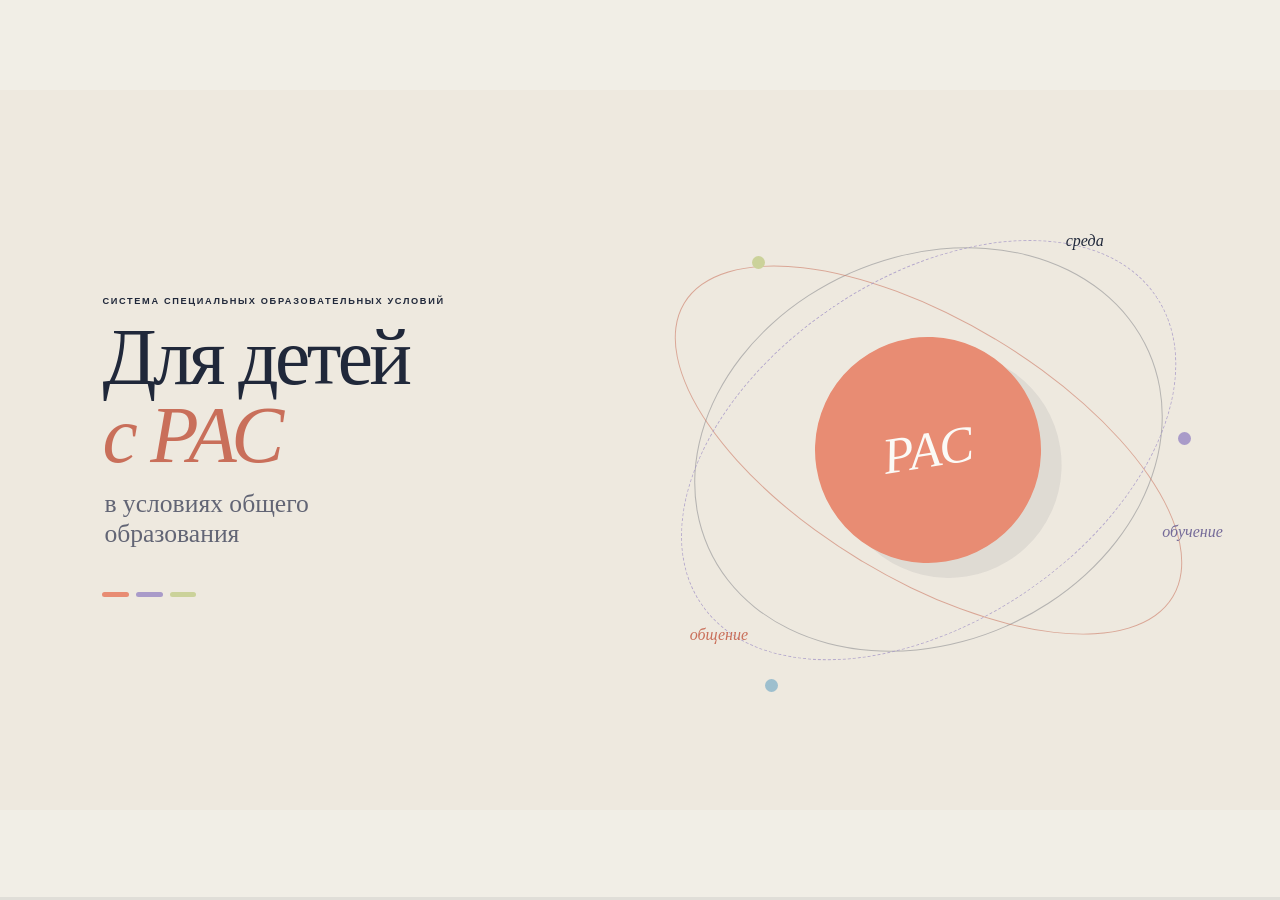
<file: index.html>
<!doctype html>
<html lang="ru">
<head>
<meta charset="utf-8"><meta name="viewport" content="width=device-width, initial-scale=1, viewport-fit=cover"><meta name="theme-color" content="#f1eee6">
<meta name="description" content="Адаптивная презентация о системе специальных образовательных условий для детей с РАС в условиях общего образования.">
<title>Система специальных образовательных условий для детей с РАС</title>
<link rel="stylesheet" href="style.css">
</head><body><main class="deck" aria-label="Презентация">
<section class="slide cover" aria-label="Система специальных образовательных условий"><div class="frame"><div class="cover-copy"><p class="eyebrow">Система специальных образовательных условий</p><h1>Для детей<br><em>с РАС</em></h1><p class="cover-subtitle">в условиях общего образования</p><div class="cover-rule"><span></span><span></span><span></span></div></div><div class="cover-art" aria-hidden="true"><div class="orbit a"></div><div class="orbit b"></div><div class="orbit c"></div><div class="core">РАС</div><span class="orbit-word w1">среда</span><span class="orbit-word w2">общение</span><span class="orbit-word w3">обучение</span><i class="dot d1"></i><i class="dot d2"></i><i class="dot d3"></i></div></div></section>
<section class="slide content spectrum-slide" aria-label="РАС — спектр состояний"><div class="frame"><header class="slide-head"><p class="eyebrow">Общая характеристика</p><h2>РАС — <em>спектр</em><br>особенностей развития</h2><p class="lead">Своеобразие может затрагивать эмоциональную, волевую и когнитивную сферы, а также поведение в целом.</p></header><div class="body-area"><div class="grid two spectrum-grid"><article class="card coral spectrum-card"><span class="range">Относительно лёгкие проявления</span><h3>Трудности коммуникации</h3><p>В докладе к относительно лёгким проявлениям отнесены синдром Аспергера и «мягкие» варианты раннего детского аутизма: трудности коммуникации, социальная наивность, сложности считывания эмоционального и социального контекста.</p></article><article class="card lilac spectrum-card"><span class="range">Более тяжёлые проявления</span><h3>Выраженная отрешённость и стереотипность</h3><p>Монотонно-однообразное поведение, большое количество стереотипий, аффективные вспышки.</p></article></div><div class="schedule-foot"><strong>При тяжёлых формах раннего детского аутизма</strong> ребёнок, как правило, не может освоить общеобразовательную программу даже при специальных условиях и обучается по программам специальных (коррекционных) образовательных учреждений VIII вида.</div></div></div></section>
<section class="slide content mind-slide" aria-label="Асинхронность психического развития"><div class="frame"><header class="slide-head"><p class="eyebrow">Особенности психического развития</p><h2>Сферы развиваются <em>неравномерно</em></h2><p class="lead">Уровень познавательной, эмоциональной и регулятивной сфер может по-разному соотноситься с возрастом и социально-психологическим нормативом.</p></header><div class="body-area"><div class="grid triad three"><article class="card blue"><div class="triad-label"><i></i><h3>Когнитивная</h3></div><p>Познавательная сфера, включая речевое развитие.</p></article><article class="card coral"><div class="triad-label"><i></i><h3>Эмоциональная</h3></div><p>Распознавание эмоционального контекста, устойчивость и уязвимость в контактах.</p></article><article class="card lilac"><div class="triad-label"><i></i><h3>Волевая</h3></div><p>Регуляция поведения и трудности перестройки привычного порядка действий.</p></article></div><div class="feature-strip"><span><strong>Потребность в общении не снижена</strong> — она специфична: может быть трудно начать и поддержать взаимодействие.</span><span><strong>Отдельные способности</strong> иногда развиваются быстрее физической и социально-эмоциональной сфер.</span></div></div></div></section>
<section class="slide content" aria-label="Что важно учитывать в повседневном поведении"><div class="frame"><header class="slide-head"><p class="eyebrow">Социально-эмоциональные особенности</p><h2>Взаимодействие требует <em>понимания контекста</em></h2></header><div class="body-area"><div class="grid behavior-grid two"><article class="card coral"><h3>Социальные ситуации</h3><p>Трудно улавливать подтекст и юмор, понимать эмоциональный контекст, инициировать и поддерживать контакт. Контакт может быстро утомлять.</p></article><article class="card lilac"><h3>Изменения и привычки</h3><p>Характерны негибкость поведения, повторяющиеся стереотипы, страхи, избирательность в общении и еде, тяжёлое переживание изменений.</p></article><article class="card blue"><h3>Эмоциональная сфера и речь</h3><p>Возможны ранимость, эмоциональная и волевая незрелость; специфическая модуляция речи, эхолалии и трудности диалога.</p></article><article class="card green"><h3>Педагогическая поддержка</h3><p>Обычные приёмы, особенно запретительные меры, могут быть неэффективны. Нужна длительная организующая помощь взрослого.</p></article></div></div></div></section>
<section class="slide content study-behavior" aria-label="Особенности учебного поведения"><div class="frame"><header class="slide-head"><p class="eyebrow">Учебная деятельность</p><h2>Предсказуемость помогает <em>включиться в урок</em></h2><p class="lead">В привычной, структурированной обстановке ребёнку часто легче, чем в новой ситуации или на перемене.</p></header><div class="body-area"><div class="grid four"><article class="card coral"><span class="tag">Адаптация</span><h3>Новая ситуация</h3><p>Перемены и переходы даются трудно. Важны чёткие алгоритмы действий — в том числе для организации личных вещей.</p></article><article class="card lilac"><span class="tag">Инструкции</span><h3>Фронтальная работа</h3><p>Могут возникать трудности восприятия общих инструкций и самостоятельного выполнения задания.</p></article><article class="card blue"><span class="tag">Темп и ответ</span><h3>Неравномерность</h3><p>Внимание бывает внешне «невидимым»; ответ может быть замедленным или мгновенным, темп и продуктивность — неравномерными.</p></article><article class="card yellow"><span class="tag">Поддержка</span><h3>Прямое одобрение</h3><p>Нужно частое позитивное подкрепление без метафор. Ответ у доски или письменный ответ могут вызывать трудности; неудачи — резкую реакцию или отказ от деятельности. Замена привычного взрослого может переживаться тяжело.</p></article></div><div class="ribbon study-note">Письменная речь нередко воспринимается легче устной, а <em>изображение помогает понять материал</em>.</div></div></div></section>
<section class="slide content" aria-label="Нормативная основа специальных условий"><div class="frame"><header class="slide-head"><p class="eyebrow">Нормативно-правовые условия</p><h2>Право на <em>специальные условия</em> закреплено нормативно</h2></header><div class="body-area"><div class="grid three law-grid"><article class="card coral law-card"><span class="law-code">273-ФЗ</span><h3>Федеральный закон «Об образовании в РФ»</h3><p>Закрепляет право обучающихся с ОВЗ на специальные условия: программы, методы обучения и воспитания, учебники, пособия и дидактические материалы.</p></article><article class="card paper law-card"><span class="law-code">Приказ № 1598</span><h3>ФГОС НОО обучающихся с ОВЗ</h3><p>Приказ Минобрнауки России от 19.12.2014 № 1598. Устанавливает требования к специальным условиям и вариантам АООП НОО для обучающихся с РАС.</p></article><article class="card lilac law-card"><span class="law-code">Приказ № 1023</span><h3>Федеральная АООП НОО</h3><p>Приказ Минпросвещения России от 24.11.2022 № 1023. Конкретизирует содержание обучения детей с РАС по четырём вариантам адаптированной программы.</p></article></div><div class="variants"><strong>Варианты АООП НОО для обучающихся с РАС</strong><div class="variant-chips"><span>8.1</span><span>8.2</span><span>8.3</span><span>8.4</span></div></div><p class="micro">В докладе также упоминается Специальный федеральный государственный стандарт начального образования детей с РАС. Вариант 8.1 наиболее сопряжён с основной программой; 8.4 предназначен для детей с умственной отсталостью и тяжёлыми множественными нарушениями развития.</p></div></div></section>
<section class="slide content" aria-label="Постепенное включение в школьную среду"><div class="frame"><header class="slide-head"><p class="eyebrow">Организационные условия</p><h2>Включение в класс — <em>поэтапно</em></h2><p class="lead">Многим детям подходят индивидуальные формы обучения или классы малой наполняемости.</p></header><div class="body-area"><div class="numbered organize-steps"><div class="item"><small>СНАЧАЛА</small><b>Знакомство</b><span>Заранее познакомить с педагогом и классом, дать выбрать место, пройти по школе, показать туалет, столовую и другие важные помещения.</span></div><div class="item"><small>СТАРТ</small><b>1–2 урока</b><span>Начать с неполного дня и занятий, на которых ребёнок будет наиболее успешным.</span></div><div class="item"><small>АДАПТАЦИЯ</small><b>Постепенно</b><span>Постепенно увеличивать время пребывания в классе.</span></div><div class="item"><small>ПОДДЕРЖКА</small><b>Тьютор</b><span>Сопровождать как минимум в период адаптации или первые месяцы обучения.</span></div></div><div class="org-bottom"><div class="card green"><h3>Образовательная основа</h3><p>Адаптированная образовательная программа и индивидуальный учебный план.</p></div><div class="org-note">При тяжёлых формах раннего детского аутизма обучение может организовываться по программам специальных (коррекционных) образовательных учреждений VIII вида.</div></div></div></div></section>
<section class="slide content schedule-slide" aria-label="Расписание школьного дня"><div class="frame"><header class="slide-head"><p class="eyebrow">Наглядные методы</p><h2>Расписание делает время <em>предсказуемым</em></h2><p class="lead">Когда последовательность событий трудно удерживать и планировать самостоятельно, повторяемый порядок помогает чувствовать себя увереннее.</p></header><div class="body-area"><div class="grid schedule-layout"><div class="schedule-board"><div class="board-title">Последовательность дня</div><div class="schedule-step"><i>01</i><b>Урок</b><small>начало</small></div><div class="schedule-step"><i>02</i><b>Перемена</b><small>переход</small></div><div class="schedule-step"><i>03</i><b>Занятие</b><small>следующий шаг</small></div><div class="schedule-step"><i>04</i><b>Отдых</b><small>завершение</small></div></div><div><div class="schedule-points"><article class="card coral"><h3>Меньше тревоги</h3><p>Расписание помогает справляться с беспокойством и постоянными вопросами о том, что будет дальше.</p></article><article class="card lilac"><h3>Больше самостоятельности</h3><p>Можно следовать распорядку без постоянных словесных инструкций и подсказок.</p></article><article class="card blue"><h3>Готовность к переменам</h3><p>Понятная последовательность помогает усваивать алгоритмы и готовиться к смене событий.</p></article><article class="card green"><h3>Ощущение результата</h3><p>Связь ожидаемого поведения с занятиями помогает видеть завершённые действия.</p></article></div><div class="schedule-foot">Расписание размещают в центре класса так, чтобы его видел весь класс; учитель проходит его с ребёнком на день или на предстоящее занятие. Используют карточки с изображениями и подписями, постепенно переходя к текстовому варианту.</div></div></div></div></div></section>
<section class="slide content change-slide" aria-label="Если привычный порядок меняется"><div class="frame"><header class="slide-head"><p class="eyebrow">Визуализация времени и деятельности</p><h2>Изменение нужно <em>обозначить заранее</em></h2><p class="lead">Расписание должно быть устойчивым; изменения в нём вносятся по уважительной причине и становятся понятными ребёнку.</p></header><div class="body-area"><div class="grid two visual-support"><div class="card coral"><span class="tag">План урока</span><h3>Следующий шаг виден</h3><p>План размещают сбоку от доски. Используют карточки с символами и подписями, постепенно переходя к списку заданий.</p><p>План помогает следовать уроку без дополнительных словесных инструкций, подготовиться к смене деятельности и увидеть, что уже выполнено.</p></div><div class="visual-stack"><div class="card blue"><span class="tag">Материал и инструкции</span><h3>Визуальная опора</h3><p>Новые слова и абстрактные понятия подкрепляют изображениями, фотографиями, презентациями, образами и символами; учебный материал связывают с практическими заданиями.</p></div><div class="card lilac"><span class="tag">Алгоритм</span><h3>Шаг за шагом</h3><p>Инструкцию можно разложить на карточки слева направо или сверху вниз. Визуальные алгоритмы помогают выполнять работу самостоятельно.</p></div></div></div><div class="ribbon change-note">При изменении (например, болезни учителя) заранее готовят карточку-символ, вместе обновляют расписание и <em>проговаривают каждое действие</em>.</div></div></div></section>
<section class="slide content visual-methods-slide" aria-label="Образец, правила и социальные истории"><div class="frame"><header class="slide-head"><p class="eyebrow">Наглядные методы</p><h2>Показать, <em>как действовать</em></h2></header><div class="body-area"><div class="grid three demonstration-grid"><article class="card coral"><div class="demo-mark">01</div><span class="tag">Образец</span><h3>Сначала демонстрация</h3><p>Процесс научения начинается не с вопроса, а с показа ожидаемого результата: действия, ответа, заполненной таблицы, схемы или алгоритма выполнения.</p></article><article class="card lilac"><div class="demo-mark">02</div><span class="tag">Правила</span><h3>Коротко и позитивно</h3><p>Правил немного; формулировки короткие и понятные, без частицы «не», описывают, как нужно себя вести. Их дублируют наглядно для всего класса.</p></article><article class="card blue"><div class="demo-mark">03</div><span class="tag">Социальные истории</span><h3>Разобрать ситуацию</h3><p>Индивидуальные истории с рисунками и фотографиями помогают понять очередь, соблюдение дистанции и нормы поведения в общественных местах.</p></article></div><div class="schedule-foot">После адаптационного периода могут вводиться индивидуальные правила на парте ученика. Социальные истории разрабатываются с опорой на опыт конкретного ребёнка.</div></div></div></section>
<section class="slide content" aria-label="Практические методы: посильный объём"><div class="frame"><header class="slide-head"><p class="eyebrow">Практические методы</p><h2>Задание должно быть <em>посильным и понятным</em></h2></header><div class="body-area"><div class="grid method-layout"><article class="card coral"><span class="mini-label">До начала работы</span><h3>Проанализировать задание</h3><ul><li>Оценить объём, способ предъявления и возможность выполнения.</li><li>Сразу обозначить границы задания; при необходимости использовать таймер.</li><li>Определить, какой объём достаточен для закрепления и оценки навыка.</li></ul></article><article class="card paper"><span class="mini-label">Во время работы</span><h3>Дозировать нагрузку</h3><ul><li>Сокращать объём, если большая порция не нужна для проверки навыка.</li><li>Предъявлять задание небольшими частями — отдельными карточками.</li><li>Не показывать сразу большой объём, который может вызвать путаницу или панику.</li></ul></article></div><div class="ribbon">Форма ответа тоже может быть адаптирована: <em>устно</em> — при моторных трудностях письма; <em>письменно или в тесте</em> — если сложно отвечать перед классом.</div></div></div></section>
<section class="slide content" aria-label="Переходы, самостоятельность и перенос знаний"><div class="frame"><header class="slide-head"><p class="eyebrow">Практические методы</p><h2>Поддержать переход — развивать <em>самостоятельность</em></h2></header><div class="body-area"><div class="grid transition-grid"><div class="card coral"><span class="tag">Смена деятельности</span><h3>Предупредить заранее</h3><p>Переход между занятиями или помещениями может вызывать стресс и дезориентацию.</p><p>Педагог напоминает о переходе за <strong>5 минут</strong> и за <strong>1 минуту</strong> — с помощью таймера или карточки.</p><p>Для всего класса используют стандартную переходную деятельность: движение, считалку или стихотворение.</p></div><div class="grid two"><article class="card blue"><h3>Самостоятельный поиск</h3><p>Предлагать поиск дополнительной информации, возможность подготовить презентацию вместо письменного ответа, компьютерные программы для развития языковой грамотности.</p></article><article class="card lilac"><h3>Перенос знаний в жизнь</h3><p>Связывать понятия с личным опытом, использовать практические задания и проекты, поскольку обобщение и перенос могут быть затруднены.</p></article><article class="card green" style="grid-column:1/-1"><h3>Работа в паре и группе</h3><p>Совместная деятельность предъявляет дополнительные требования к общению. Задание должно соответствовать возможностям ребёнка и не требовать максимальной вовлечённости в коммуникацию.</p></article></div></div></div></div></section>
<section class="slide content verbal-methods-slide" aria-label="Словесные методы: как говорить и давать инструкции"><div class="frame"><header class="slide-head"><p class="eyebrow">Словесные методы</p><h2>Ясная речь без <em>двусмысленности</em></h2><p class="lead">Важно учитывать буквальность интерпретаций и особенности понимания устной речи.</p></header><div class="body-area"><div class="grid speech-grid"><div class="speech-orbit" aria-hidden="true"><span class="speech-word sw1">коротко</span><span class="speech-word sw2">конкретно</span><span class="speech-word sw3">ровным тоном</span><span class="speech-word sw4">без иронии</span><div class="speech-core">инструкция</div></div><div class="grid two"><article class="card coral"><h3>Как говорить</h3><p>Избегать иронии и идиоматических выражений, говорить ровным тоном и не слишком быстро.</p></article><article class="card lilac"><h3>Как привлечь внимание</h3><p>Перед инструкцией обратиться к ребёнку по имени.</p></article><article class="card blue"><h3>Как формулировать</h3><p>Использовать простые инструкции без длинных глагольных цепочек. Не просить одновременно слушать и записывать или подчёркивать.</p></article><article class="card green"><h3>Если непонятно</h3><p>Не перефразировать длинно, а сократить до ключевых слов. Если ребёнок умеет читать, продублировать инструкцию письменно.</p></article></div></div></div></div></section>
<section class="slide content" aria-label="Вопросы и адаптация учебных текстов"><div class="frame"><header class="slide-head"><p class="eyebrow">Словесные методы</p><h2>Дать время на понимание и <em>подготовить текст</em></h2></header><div class="body-area"><div class="grid question-grid"><article class="card coral"><span class="tag">Ответы на вопросы</span><h3>Не торопить обработку речи</h3><div class="question-list"><div class="subcard"><b>Время</b><span>Дать возможность осмыслить вопрос.</span></div><div class="subcard"><b>Формулировка</b><span>Не перефразировать вопрос.</span></div><div class="subcard"><b>Опора</b><span>Использовать визуальную подсказку или выбор ответа.</span></div><div class="subcard"><b>Повторение</b><span>Возвращаться к одному вопросу несколько раз в течение дня.</span></div></div><p>Вопросы можно обозначить до чтения текста; полезна домашняя отработка ответов.</p></article><div class="text-example"><span class="tag">Адаптация текстов</span><b>Сохранить смысл — сделать структуру яснее</b><p>Упростить предложения и выделить значимые понятия и связи; разобрать сложные слова и морфологические обороты; дать материалы устных предметов для домашней проработки.</p><p style="margin-top:10px">Часть тем можно осваивать через поиск информации в интернете и учебные ролики, дополнительную информацию — через доклады, проекты и презентации.</p></div></div></div></div></section>
<section class="slide content" aria-label="Индивидуальное планирование обучения"><div class="frame"><header class="slide-head"><p class="eyebrow">Дидактические материалы</p><h2>Планировать от <em>возможностей конкретного ученика</em></h2><p class="lead">Перед планированием по предмету определяется нижняя граница программных требований и наиболее важные компетенции.</p></header><div class="body-area"><div class="grid three planning-grid"><article class="card coral"><span class="tag">Чему учить</span><h3>Навыки и понятия</h3><p>Определить важные для дальнейшего освоения программы компетенции, уделить внимание универсальным учебным действиям и темам, недостаточно проработанным ранее.</p></article><article class="card lilac"><span class="tag">Как учить</span><h3>Виды работы и условия</h3><p>Подобрать способы деятельности, индивидуальные требования к уровню подготовки и конкретные условия, при которых навык считается сформированным.</p><div class="condition"><b>Пример</b><span>Решает задачи на нахождение части от целого с использованием калькулятора.</span></div></article><article class="card blue"><span class="tag">На что опереться</span><h3>Сильные стороны и интересы</h3><p>Учитывать механическую память, зрительное восприятие, скорость вычислений. По возможности связывать задания с интересами ребёнка — например, поездами, картами или символами.</p></article></div></div></div></section>
<section class="slide content" aria-label="Предметные материалы: письмо и математика"><div class="frame"><header class="slide-head"><p class="eyebrow">Дидактические материалы</p><h2>Опоры подбираются <em>под конкретную задачу</em></h2></header><div class="body-area"><div class="grid subject-grid"><article class="card coral"><div class="subject-symbol">Письмо</div><h3>Снизить моторную нагрузку</h3><div class="subject-list"><span>Насадки на ручку для правшей и левшей</span><span>Массажный мячик и удерживающая резинка</span><span>Тренажёры с рельефной дорожкой</span><span>Ограничители строки и дополнительная разлиновка</span><span>Таблички-образцы букв на парте</span><span>Специальные прописи</span></div><p>При значительных двигательных ограничениях письменную работу можно заменить работой на компьютере.</p></article><article class="card blue"><div class="subject-symbol">Математика</div><h3>Сделать число и задачу наглядными</h3><div class="subject-list"><span>Визуальный ряд чисел и линейка «Абака»</span><span>«Нумикон»: связь числа и величины через шаблоны</span><span>Игровые пособия по составу и сравнению чисел</span><span>Краткая запись и схемы задач</span><span>Выделение опорных слов</span><span>Таблица умножения и запись вычислений в столбик</span></div><p>При решении задач могут возникать трудности понимания грамматических конструкций. Калькулятор допускается, когда целью задания не являются сами арифметические действия.</p></article></div></div></div></section>
<section class="slide content language-materials-slide" aria-label="Материалы по языку, чтению и развитию речи"><div class="frame"><header class="slide-head"><p class="eyebrow">Дидактические материалы</p><h2>Учебный материал — <em>более наглядно и структурно</em></h2></header><div class="body-area"><div class="grid language-grid"><article class="card lilac"><span class="lang-subject">Русский язык и чтение</span><h3>Схемы и предварительная подготовка</h3><p>Учебники коррекционных учреждений могут сохранять темы основной программы, но представлять материал более схематично и наглядно.</p><ul><li>Тетради с готовыми заданиями при сниженном темпе письма.</li><li>Пособия со схемами для изложений и сочинений.</li><li>Адаптированные тексты, разбор сложных слов и список вопросов заранее.</li><li>Краткое содержание параграфа для домашней проработки.</li></ul></article><article class="card green"><span class="lang-subject">Развитие речи и окружающий мир</span><h3>Индивидуальный подбор</h3><p>Работа строится с учётом уровня интеллектуального развития и особенностей речи: стереотипности, словотворчества, трудностей понимания грамматических категорий.</p><ul><li>Подбираются учебники и пособия по развитию речи.</li><li>Используются наглядные материалы по окружающему миру.</li><li>Дополнительные темы могут осваиваться через поиск информации и учебные ролики.</li></ul></article></div></div></div></section>
<section class="slide content tech-slide" aria-label="Технические средства и организация пространства"><div class="frame"><header class="slide-head"><p class="eyebrow">Специальные технические средства</p><h2>Пространство должно быть <em>понятно организовано</em></h2><p class="lead">Для детей с РАС специальные технические средства коллективного пользования обычно не требуются, но важна организация классного и внеучебного пространства.</p></header><div class="body-area"><div class="grid space-grid"><article class="card coral"><span class="tag">Внеучебное пространство</span><h3>Места для разных видов деятельности</h3><div class="space-tiles"><span>Комната релаксации</span><span>Двигательная зона</span><span>Игровая комната</span><span>Место ожидания родителей</span><span>Кабинеты для индивидуальной работы специалистов</span></div><p class="micro" style="margin-top:9px">В комнате релаксации: мягкая мебель, ковровое покрытие, аквариум, аудиооборудование с музыкой и звуками природы.</p></article><article class="card paper"><span class="tag">Классное пространство</span><h3>Чёткое зонирование</h3><div class="space-tiles"><span>Учебная зона</span><span>Зона отдыха</span><span>Стенды: правила, расписания, схемы</span><span>ПК, проектор и экран</span><span>Ширмы, мягкие маты, стеллажи и игровой уголок</span></div></article></div><div class="tech-note"><strong>Индивидуальное техническое средство</strong><span>Персональный компьютер или ноутбук может понадобиться, если ребёнок общается со взрослым только через компьютер или очень медленно выполняет письменную работу.</span></div></div></div></section>
<section class="slide content" aria-label="Групповая коррекционно-развивающая работа"><div class="frame"><header class="slide-head"><p class="eyebrow">Работа со сверстниками</p><h2>Важно не только обучение, но и <em>принятие классом</em></h2></header><div class="body-area"><div class="grid peer-grid"><div class="center-y"><div class="peer-quote">Отношение сверстников влияет на <em>социальную адаптацию</em></div><p class="lead" style="margin-top:16px">Психологическая поддержка в организации общения нужна и ребёнку с РАС, и его одноклассникам.</p></div><div class="peer-detail"><article class="card coral"><h3>Зачем нужна групповая работа</h3><p>Формировать межличностное взаимодействие и коммуникативные навыки, поддерживать эмоциональную регуляцию, снижать тревожность и страхи, укреплять уверенность в себе.</p></article><article class="card lilac"><h3>На что обратить внимание</h3><p>В младших классах важна позиция учителя. В подростковом возрасте возможны трудности принятия, изоляция и одиночество даже при успешном освоении учебной программы.</p></article><div class="peer-guides"><strong>Организация занятий:</strong> понятный порядок работы; обращение по имени; простые инструкции; визуальная поддержка новых понятий; небольшие задания с ясным началом и концом; учёт объёма внимания и интересов ребёнка; профилактика перегрузок.</div></div></div></div></div></section>
<section class="slide content" aria-label="Индивидуальное сопровождение специалистов"><div class="frame"><header class="slide-head"><p class="eyebrow">Коррекционно-развивающая работа</p><h2>Команда помогает выстроить <em>опоры для развития</em></h2></header><div class="body-area"><div class="grid team-grid"><article class="card coral"><h3>Тьютор</h3><p>Не заменяет учителя и не «приклеивается» к ребёнку. Помогает ориентироваться в тетради и последовательности действий, повторяет инструкции, обучает пользоваться расписанием, поддерживает социальное поведение на перемене.</p></article><article class="card lilac"><h3>Психолог</h3><p>Начинает с повторяющихся ситуаций урока, перемены и столовой; работает над границами взаимодействия, социальным и эмоциональным развитием, осмыслением переживаний и пониманием состояний других людей — «моделью психического».</p></article><article class="card blue"><h3>Учитель-логопед</h3><p>Учитывает особенности речи во всех её сторонах. Особое значение имеет просодика — мелодические и ритмические компоненты речи. Коррекция звукопроизношения не является первоочередной задачей и может вызывать негативные реакции, особенно при тактильном взаимодействии.</p></article><article class="card green"><h3>Учитель-дефектолог</h3><p>Организует пространство и время, формирует стереотипы деятельности, работает с поведением, объясняет смысл заданий, поддерживает социально-бытовую адаптацию и перенос навыков в жизнь вместе с родителями.</p></article></div><div class="ribbon">По мере роста самостоятельности развёрнутая помощь постепенно <em>сводится к минимуму</em>.</div></div></div></section>
<section class="slide content final-slide" aria-label="Внешние условия и целостная система"><div class="frame"><header class="slide-head"><p class="eyebrow">Обеспечение доступа и заключение</p><h2>Специальные условия — <em>единая система</em></h2></header><div class="body-area"><div class="grid environment-grid"><div class="zone-map"><div class="zone study">Организация школьного пространства<small>Учёба · внеучебная деятельность</small></div><div class="zone rest">Питание<small>Привычные условия</small></div><div class="zone move">Медицинское сопровождение<small>При необходимости</small></div></div><div class="environment-details"><article class="card coral"><h3>Питание</h3><p>Способность сохранять привычные условия может требовать возможности принести еду из дома и пользоваться одноразовой или личной посудой.</p></article><article class="card lilac"><h3>Медицинское сопровождение</h3><p>Многим детям с аутистическими расстройствами необходимо сопровождение врача-психиатра в учреждениях здравоохранения.</p></article><article class="card paper"><h3>Архитектурная доступность</h3><p>Специальные архитектурные условия доступа в здание, как правило, не требуются; важны организация питания и медицинская поддержка.</p></article></div></div><div class="system-bar"><span>Организационные</span><span>Методические</span><span>Содержательные</span><span>Коррекционно-<wbr>развивающие</span><span>Средовые</span></div><div class="ribbon">Успешное включение в обычную школу обеспечивается <em>взаимосвязанными условиями</em>; результат всегда индивидуален.</div></div></div></section>
</main><div class="progress" aria-hidden="true"><span></span></div><script src="script.js" defer></script></body></html>
</file>
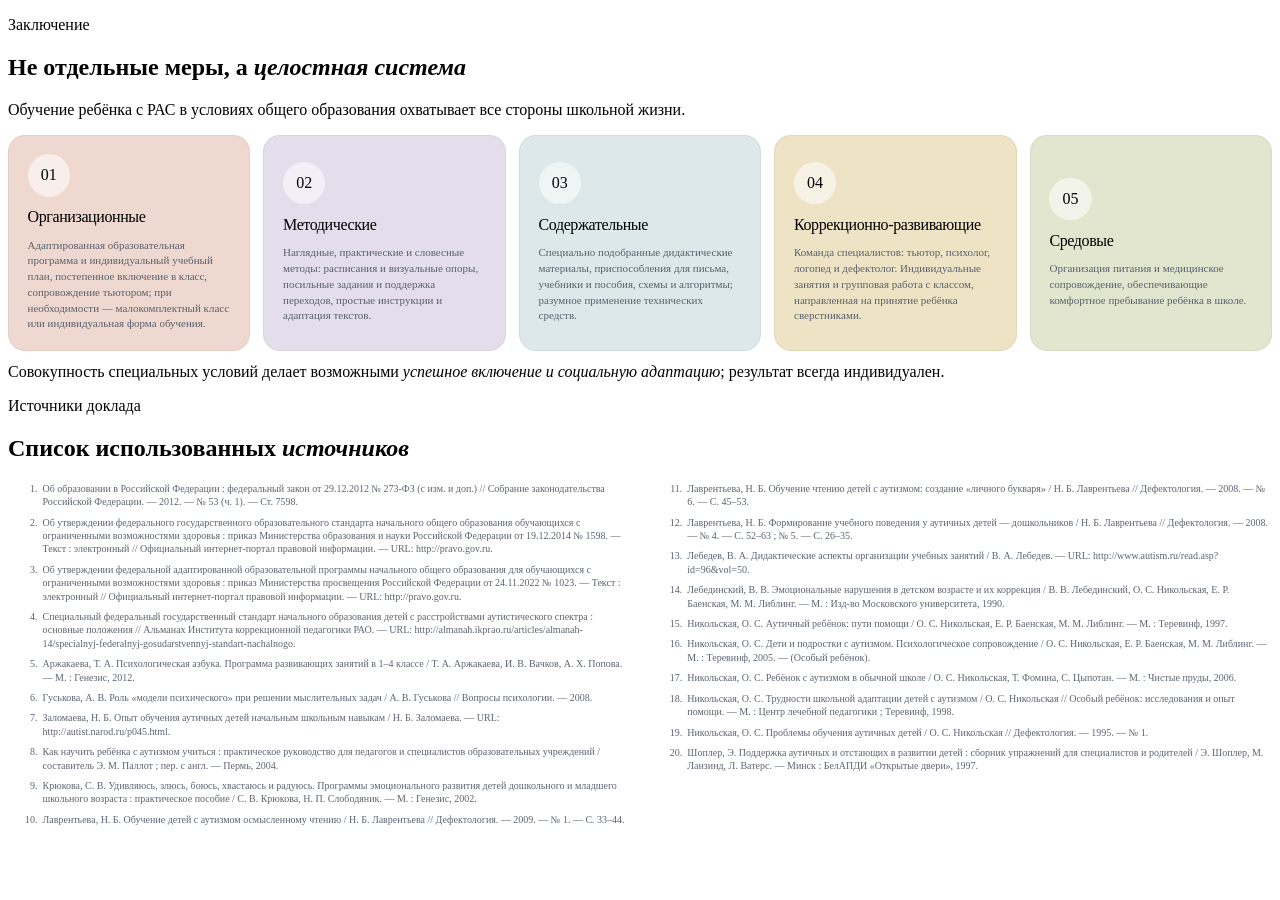
<file: closing-slides.html>
<!doctype html>
<html lang="ru">
<head>
<meta charset="utf-8">
<style>
.conclusion-grid{display:grid;grid-template-columns:repeat(5,minmax(0,1fr));gap:clamp(10px,1.05vw,17px);height:100%;min-height:0}
.conclusion-card{min-width:0;border-radius:17px;padding:clamp(16px,1.45vw,24px);display:flex;flex-direction:column;justify-content:center;align-items:flex-start;gap:clamp(9px,.9vw,14px);border:1px solid rgba(32,40,58,.06)}
.conclusion-card.coral{background:#efd8cf}.conclusion-card.lilac{background:#e3ddec}.conclusion-card.blue{background:#dce8e9}.conclusion-card.yellow{background:#eee3c5}.conclusion-card.green{background:#e2e6cf}
.conclusion-number{width:clamp(42px,3.3vw,54px);height:clamp(42px,3.3vw,54px);flex:0 0 auto;border-radius:50%;display:grid;place-items:center;background:rgba(255,255,255,.56);color:var(--coral-dark);font:italic 500 clamp(17px,1.35vw,22px)/1 var(--serif);font-variant-numeric:lining-nums}
.conclusion-card h3{margin:0;font:500 clamp(18px,1.42vw,23px)/1.08 var(--serif);letter-spacing:-.025em}.conclusion-card p{margin:0;color:#59606d;font-size:clamp(11px,.78vw,13px);line-height:1.43}
.conclusion-ribbon{flex:0 0 auto;border-top:1px solid var(--line);padding-top:clamp(10px,.9vw,15px);font:italic clamp(16px,1.35vw,22px)/1.22 var(--serif);color:var(--ink)}.conclusion-ribbon em{color:var(--coral-dark)}
.references-grid{display:grid;grid-template-columns:repeat(2,minmax(0,1fr));gap:clamp(18px,2vw,32px);width:100%;height:100%;min-height:0;align-items:start}
.references-column{min-width:0;margin:0;padding-left:2em;display:grid;align-content:start;gap:clamp(6px,.55vw,9px)}
.references-column li{min-width:0;padding-left:.25em;color:#5d6370;font-size:clamp(10px,.68vw,12.5px);line-height:1.34;overflow-wrap:anywhere;hyphens:auto}
.references-column li::marker{color:var(--coral-dark);font:600 1.06em var(--serif)}
@media(max-width:760px),(max-height:560px) and (orientation:landscape) and (max-width:900px){
.conclusion-grid{grid-template-columns:minmax(0,1fr);gap:11px;height:auto}.conclusion-card{min-height:0;padding:18px 19px;gap:9px}.conclusion-number{width:42px;height:42px;font-size:18px}.conclusion-card h3{font-size:22px}.conclusion-card p{font-size:14px;line-height:1.48}.conclusion-ribbon{font-size:18px;line-height:1.35}
.references-grid{grid-template-columns:minmax(0,1fr);gap:10px;height:auto}.references-column{gap:8px;padding-left:2em}.references-column li{font-size:14px;line-height:1.45;padding-left:.15em}
}
@media print{.conclusion-card p{font-size:11px}.references-column li{font-size:10.5px;line-height:1.3}}
</style>
</head>
<body>
<section class="slide content conclusion-slide" aria-label="Заключение">
<div class="frame">
<header class="slide-head wide"><p class="eyebrow">Заключение</p><h2>Не отдельные меры, а <em>целостная система</em></h2><p class="lead">Обучение ребёнка с РАС в условиях общего образования охватывает все стороны школьной жизни.</p></header>
<div class="body-area"><div class="conclusion-grid">
<article class="conclusion-card coral"><span class="conclusion-number">01</span><h3>Организационные</h3><p>Адаптированная образовательная программа и индивидуальный учебный план, постепенное включение в класс, сопровождение тьютором; при необходимости — малокомплектный класс или индивидуальная форма обучения.</p></article>
<article class="conclusion-card lilac"><span class="conclusion-number">02</span><h3>Методические</h3><p>Наглядные, практические и словесные методы: расписания и визуальные опоры, посильные задания и поддержка переходов, простые инструкции и адаптация текстов.</p></article>
<article class="conclusion-card blue"><span class="conclusion-number">03</span><h3>Содержательные</h3><p>Специально подобранные дидактические материалы, приспособления для письма, учебники и пособия, схемы и алгоритмы; разумное применение технических средств.</p></article>
<article class="conclusion-card yellow"><span class="conclusion-number">04</span><h3>Коррекционно-развивающие</h3><p>Команда специалистов: тьютор, психолог, логопед и дефектолог. Индивидуальные занятия и групповая работа с классом, направленная на принятие ребёнка сверстниками.</p></article>
<article class="conclusion-card green"><span class="conclusion-number">05</span><h3>Средовые</h3><p>Организация питания и медицинское сопровождение, обеспечивающие комфортное пребывание ребёнка в школе.</p></article>
</div><div class="conclusion-ribbon">Совокупность специальных условий делает возможными <em>успешное включение и социальную адаптацию</em>; результат всегда индивидуален.</div></div>
</div></section>
<section class="slide content sources-slide" aria-label="Источники информации">
<div class="frame">
<header class="slide-head wide"><p class="eyebrow">Источники доклада</p><h2>Список использованных <em>источников</em></h2></header>
<div class="body-area"><div class="references-grid">
<ol class="references-column" start="1">
<li>Об образовании в Российской Федерации : федеральный закон от 29.12.2012 № 273-ФЗ (с изм. и доп.) // Собрание законодательства Российской Федерации. — 2012. — № 53 (ч. 1). — Ст. 7598.</li>
<li>Об утверждении федерального государственного образовательного стандарта начального общего образования обучающихся с ограниченными возможностями здоровья : приказ Министерства образования и науки Российской Федерации от 19.12.2014 № 1598. — Текст : электронный // Официальный интернет-портал правовой информации. — URL: http://pravo.gov.ru.</li>
<li>Об утверждении федеральной адаптированной образовательной программы начального общего образования для обучающихся с ограниченными возможностями здоровья : приказ Министерства просвещения Российской Федерации от 24.11.2022 № 1023. — Текст : электронный // Официальный интернет-портал правовой информации. — URL: http://pravo.gov.ru.</li>
<li>Специальный федеральный государственный стандарт начального образования детей с расстройствами аутистического спектра : основные положения // Альманах Института коррекционной педагогики РАО. — URL: http://almanah.ikprao.ru/articles/almanah-14/specialnyj-federalnyj-gosudarstvennyj-standart-nachalnogo.</li>
<li>Аржакаева, Т. А. Психологическая азбука. Программа развивающих занятий в 1–4 классе / Т. А. Аржакаева, И. В. Вачков, А. Х. Попова. — М. : Генезис, 2012.</li>
<li>Гуськова, А. В. Роль «модели психического» при решении мыслительных задач / А. В. Гуськова // Вопросы психологии. — 2008.</li>
<li>Заломаева, Н. Б. Опыт обучения аутичных детей начальным школьным навыкам / Н. Б. Заломаева. — URL: http://autist.narod.ru/p045.html.</li>
<li>Как научить ребёнка с аутизмом учиться : практическое руководство для педагогов и специалистов образовательных учреждений / составитель Э. М. Паллот ; пер. с англ. — Пермь, 2004.</li>
<li>Крюкова, С. В. Удивляюсь, злюсь, боюсь, хвастаюсь и радуюсь. Программы эмоционального развития детей дошкольного и младшего школьного возраста : практическое пособие / С. В. Крюкова, Н. П. Слободяник. — М. : Генезис, 2002.</li>
<li>Лаврентьева, Н. Б. Обучение детей с аутизмом осмысленному чтению / Н. Б. Лаврентьева // Дефектология. — 2009. — № 1. — С. 33–44.</li>
</ol>
<ol class="references-column" start="11">
<li>Лаврентьева, Н. Б. Обучение чтению детей с аутизмом: создание «личного букваря» / Н. Б. Лаврентьева // Дефектология. — 2008. — № 6. — С. 45–53.</li>
<li>Лаврентьева, Н. Б. Формирование учебного поведения у аутичных детей — дошкольников / Н. Б. Лаврентьева // Дефектология. — 2008. — № 4. — С. 52–63 ; № 5. — С. 26–35.</li>
<li>Лебедев, В. А. Дидактические аспекты организации учебных занятий / В. А. Лебедев. — URL: http://www.autism.ru/read.asp?id=96&vol=50.</li>
<li>Лебединский, В. В. Эмоциональные нарушения в детском возрасте и их коррекция / В. В. Лебединский, О. С. Никольская, Е. Р. Баенская, М. М. Либлинг. — М. : Изд-во Московского университета, 1990.</li>
<li>Никольская, О. С. Аутичный ребёнок: пути помощи / О. С. Никольская, Е. Р. Баенская, М. М. Либлинг. — М. : Теревинф, 1997.</li>
<li>Никольская, О. С. Дети и подростки с аутизмом. Психологическое сопровождение / О. С. Никольская, Е. Р. Баенская, М. М. Либлинг. — М. : Теревинф, 2005. — (Особый ребёнок).</li>
<li>Никольская, О. С. Ребёнок с аутизмом в обычной школе / О. С. Никольская, Т. Фомина, С. Цыпотан. — М. : Чистые пруды, 2006.</li>
<li>Никольская, О. С. Трудности школьной адаптации детей с аутизмом / О. С. Никольская // Особый ребёнок: исследования и опыт помощи. — М. : Центр лечебной педагогики ; Теревинф, 1998.</li>
<li>Никольская, О. С. Проблемы обучения аутичных детей / О. С. Никольская // Дефектология. — 1995. — № 1.</li>
<li>Шоплер, Э. Поддержка аутичных и отстающих в развитии детей : сборник упражнений для специалистов и родителей / Э. Шоплер, М. Ланзинд, Л. Ватерс. — Минск : БелАПДИ «Открытые двери», 1997.</li>
</ol>
</div></div>
</div></section>
</body></html>
</file>
<file: style.css>
:root{--paper:#f1eee6;--paper2:#e8e3d8;--ink:#20283a;--muted:#6f7280;--coral:#e88c73;--coral-dark:#c96f5a;--lilac:#a99bc9;--blue:#9dbfce;--green:#cbd29a;--yellow:#ebd18b;--white:#fbfaf6;--line:rgba(32,40,58,.16);--serif:'Playfair Display',Georgia,'Times New Roman',serif;--sans:'DM Sans',Arial,sans-serif}
*{box-sizing:border-box}html{background:var(--paper);scroll-behavior:smooth}body{margin:0;background:var(--paper);color:var(--ink);font-family:var(--sans)}
.deck{height:100svh;overflow-y:auto;scroll-snap-type:y mandatory;scrollbar-width:none}.deck::-webkit-scrollbar{display:none}
.slide{height:100svh;min-height:100svh;width:100%;display:grid;place-items:center;scroll-snap-align:start;scroll-snap-stop:always;overflow:hidden}
.frame{width:min(100vw,calc(100svh * 16 / 9));height:min(100svh,calc(100vw * 9 / 16));aspect-ratio:16/9;position:relative;overflow:hidden;padding:5.2% 6.4% 4.8%;display:flex;flex-direction:column;gap:3.1%;background:var(--paper)}
.eyebrow{font-size:clamp(9px,.72vw,12px);font-weight:700;letter-spacing:.18em;text-transform:uppercase;color:var(--coral-dark);margin:0 0 1.05em}
h1,h2,h3,p{margin-top:0}h1,h2{font-family:var(--serif);font-weight:400;letter-spacing:-.045em;line-height:.98}h1{font-size:clamp(52px,6.2vw,96px);margin:0}h2{font-size:clamp(34px,3.8vw,60px);margin:0 0 .22em}h1 em,h2 em,.accent{color:var(--coral-dark);font-style:italic}
.lead{font-size:clamp(13px,1.12vw,18px);line-height:1.45;color:var(--muted);max-width:57ch;margin:0}.slide-head{flex:0 0 auto;max-width:79%}.slide-head.wide{max-width:100%}.body-area{flex:1;min-height:0;display:flex;flex-direction:column;justify-content:center}
.body-area > .grid{flex:1 1 0%;height:auto;min-height:0}.center-y{display:flex;flex-direction:column;justify-content:center}
.grid{display:grid;gap:clamp(10px,1.15vw,18px);height:100%;min-height:0}.grid.two{grid-template-columns:repeat(2,minmax(0,1fr))}.grid.three{grid-template-columns:repeat(3,minmax(0,1fr))}.grid.four{grid-template-columns:repeat(4,minmax(0,1fr))}.grid.two-one{grid-template-columns:1.08fr .92fr}.grid.one-two{grid-template-columns:.9fr 1.1fr}
.card{min-width:0;border-radius:17px;padding:clamp(15px,1.55vw,25px);display:flex;flex-direction:column;justify-content:center;gap:clamp(6px,.7vw,11px);background:rgba(255,255,255,.58);border:1px solid rgba(32,40,58,.06)}
.card.coral{background:#efd8cf}.card.lilac{background:#e3ddec}.card.blue{background:#dce8e9}.card.green{background:#e2e6cf}.card.yellow{background:#eee3c5}.card.ink{background:var(--ink);color:var(--white)}.card.paper{background:#e8e5dc}.card.soft{background:#f8f6f0}
.card h3{font:500 clamp(18px,1.65vw,26px)/1.08 var(--serif);margin:0;letter-spacing:-.02em}.card p{font-size:clamp(11px,.92vw,15px);line-height:1.43;color:var(--muted);margin:0}.card.ink p{color:rgba(255,255,255,.76)}.card p strong{color:var(--ink)}.card.ink p strong{color:#fff}
.card .tag{font-size:clamp(9px,.7vw,11px);font-weight:700;letter-spacing:.13em;text-transform:uppercase;color:var(--coral-dark)}.card.ink .tag{color:var(--yellow)}
.card ul{margin:0;padding-left:1.1em;display:grid;gap:6px}.card li{font-size:clamp(10px,.84vw,14px);line-height:1.36;color:#565d6a}.card.ink li{color:rgba(255,255,255,.82)}
.ribbon{flex:0 0 auto;border-top:1px solid var(--line);padding-top:clamp(9px,.9vw,14px);font:italic clamp(16px,1.55vw,24px)/1.2 var(--serif);color:var(--ink)}.ribbon em{color:var(--coral-dark)}
.big-number{font:italic clamp(32px,4vw,62px)/.95 var(--serif);color:var(--coral-dark);letter-spacing:-.04em}.micro{font-size:clamp(9px,.72vw,12px);line-height:1.35;color:var(--muted)}
.pill-row{display:flex;gap:8px;flex-wrap:wrap}.pill{border-radius:999px;padding:7px 12px;background:#e8d6ce;font:italic clamp(11px,.9vw,14px) var(--serif)}.pill:nth-child(2){background:#e2dced}.pill:nth-child(3){background:#dce5df}.pill:nth-child(4){background:#eee3c5}
.numbered{display:grid;grid-template-columns:repeat(4,minmax(0,1fr));gap:0;border-top:1px solid var(--line)}.numbered .item{position:relative;padding:15px 18px 0 0;display:flex;flex-direction:column;gap:6px}.numbered .item:not(:last-child):after{content:'';position:absolute;right:15px;top:-4px;width:7px;height:7px;border-radius:50%;background:var(--coral)}.numbered small{font-size:9px;letter-spacing:.14em;color:var(--coral-dark);font-weight:700}.numbered b{font:500 clamp(16px,1.4vw,22px) var(--serif)}.numbered span{font-size:clamp(10px,.8vw,13px);line-height:1.35;color:var(--muted)}
.quote-panel{padding:clamp(19px,2.1vw,34px);border-radius:18px;background:#e9d5cc;display:flex;flex-direction:column;justify-content:center}.quote-panel p{font:italic clamp(25px,2.8vw,44px)/1.06 var(--serif);letter-spacing:-.03em;margin:0}.quote-panel p em{color:var(--coral-dark)}
.bullet-line{display:flex;gap:12px;align-items:flex-start;padding:10px 0;border-bottom:1px solid var(--line)}.bullet-line:last-child{border-bottom:0}.bullet-line i{width:9px;height:9px;flex:0 0 auto;border-radius:50%;background:var(--coral);margin-top:5px}.bullet-line b{font:500 clamp(15px,1.2vw,19px) var(--serif);display:block;margin-bottom:4px}.bullet-line span{display:block;color:var(--muted);font-size:clamp(10px,.82vw,13px);line-height:1.4}
.cover .frame{background:#eee9df;padding:0}.cover-copy{position:absolute;left:8%;top:11%;bottom:12%;width:47%;display:flex;flex-direction:column;justify-content:center;z-index:2}.cover-copy .eyebrow{color:var(--ink);margin-bottom:1.4em}.cover-subtitle{font:400 clamp(21px,2vw,32px)/1.2 var(--serif);color:#626575;margin:.55em 0 1em 2px;max-width:24ch}.cover-rule{display:flex;gap:7px;width:94px;margin-top:1em}.cover-rule span{height:5px;border-radius:9px;flex:1;background:var(--coral)}.cover-rule span:nth-child(2){background:var(--lilac)}.cover-rule span:nth-child(3){background:var(--green)}
.cover-art{position:absolute;right:3%;top:8%;width:49%;height:84%;display:grid;place-items:center}.orbit{position:absolute;border:1px solid rgba(32,40,58,.28);border-radius:50%}.orbit.a{width:77%;height:64%;transform:rotate(-24deg)}.orbit.b{width:91%;height:43%;transform:rotate(31deg);border-color:rgba(201,111,90,.55)}.orbit.c{width:55%;height:91%;transform:rotate(56deg);border-style:dashed;border-color:rgba(169,155,201,.8)}.core{width:36%;aspect-ratio:1;border-radius:50%;display:grid;place-items:center;background:var(--coral);color:var(--white);font:italic clamp(34px,4vw,62px) var(--serif);box-shadow:18px 18px 0 rgba(32,40,58,.07);transform:rotate(-9deg);z-index:1}.orbit-word{position:absolute;font:italic clamp(15px,1.25vw,20px) var(--serif)}.w1{top:14%;right:22%}.w2{bottom:18%;left:12%;color:var(--coral-dark)}.w3{right:3%;bottom:35%;color:#756b99}.dot{position:absolute;width:13px;height:13px;border-radius:50%;background:var(--green)}.d1{top:18%;left:22%}.d2{right:8%;top:47%;background:var(--lilac)}.d3{left:24%;bottom:10%;background:var(--blue)}
/* individual compositions */
.spectrum-grid{grid-template-columns:1fr 1fr}.spectrum-card{position:relative;overflow:hidden;padding-top:30px}.spectrum-card:before{content:'';position:absolute;width:150px;height:150px;border:1px solid rgba(32,40,58,.15);border-radius:50%;right:-35px;top:-60px}.spectrum-card h3{max-width:19ch}.spectrum-card .range{font:italic clamp(15px,1.3vw,21px) var(--serif);color:var(--coral-dark)}
.triad{grid-template-columns:repeat(3,minmax(0,1fr));height:56%}.triad .card{position:relative;overflow:hidden}.triad .card:after{content:'';position:absolute;width:100px;height:100px;border:1px solid rgba(32,40,58,.16);border-radius:50%;right:-24px;bottom:-32px}.triad-label{display:flex;align-items:center;gap:12px}.triad-label i{width:12px;height:12px;border-radius:50%;background:var(--blue)}.triad .card:nth-child(2) .triad-label i{background:var(--coral)}.triad .card:nth-child(3) .triad-label i{background:var(--lilac)}
.feature-strip{display:grid;grid-template-columns:1fr 1fr;gap:10px;margin-top:12px}.feature-strip span{background:rgba(255,255,255,.54);border-radius:11px;padding:11px 14px;font-size:clamp(10px,.8vw,13px);line-height:1.35;color:#555c68}
.behavior-grid{grid-template-columns:1fr 1fr;grid-template-rows:1fr 1fr}.behavior-grid .card{position:relative;padding-left:28px}.behavior-grid .card:before{content:'';position:absolute;left:0;top:17%;bottom:17%;width:4px;border-radius:4px;background:var(--coral)}.behavior-grid .card:nth-child(2):before{background:var(--lilac)}.behavior-grid .card:nth-child(3):before{background:var(--blue)}.behavior-grid .card:nth-child(4):before{background:var(--green)}
.law-grid{grid-template-columns:1.02fr 1fr 1fr;height:53%}.law-card .law-code{font:italic clamp(23px,2.1vw,33px) var(--serif);color:var(--coral-dark)}.variants{margin-top:16px;padding:14px 18px;border-radius:14px;background:#e5e1d8;display:flex;justify-content:space-between;align-items:center;gap:16px}.variants strong{font:500 clamp(16px,1.25vw,20px) var(--serif)}.variant-chips{display:flex;gap:7px;align-items:center}.variant-chips span{padding:7px 10px;background:var(--white);border-radius:8px;font:italic 14px var(--serif)}.variant-chips span:first-child,.variant-chips span:last-child{background:#ecd4cb;color:var(--coral-dark)}
.organize-steps{margin-bottom:16px}.org-bottom{display:grid;grid-template-columns:1.25fr .75fr;gap:18px;align-items:center}.org-note{border-left:3px solid var(--coral);padding:8px 0 8px 16px;font-size:clamp(10px,.82vw,13px);line-height:1.45;color:var(--muted)}
.schedule-layout{grid-template-columns:.82fr 1.18fr}.schedule-board{background:#faf8f2;border-radius:18px;padding:20px 22px;transform:rotate(-1.1deg);box-shadow:8px 9px 0 rgba(32,40,58,.07);display:flex;flex-direction:column;justify-content:center}.board-title{font-size:10px;text-transform:uppercase;letter-spacing:.16em;color:var(--coral-dark);font-weight:700;margin-bottom:14px}.schedule-step{display:grid;grid-template-columns:34px 1fr auto;gap:9px;align-items:center;padding:9px 0;border-bottom:1px solid rgba(32,40,58,.12);font-size:clamp(11px,.86vw,14px)}.schedule-step:last-child{border:0}.schedule-step i{width:29px;height:29px;border-radius:8px;background:#efd5ca;display:grid;place-items:center;font-style:normal;color:#9b5d4c}.schedule-step:nth-child(3) i{background:#e2dced}.schedule-step:nth-child(4) i{background:#dce7e7}.schedule-step:nth-child(5) i{background:#e8e4c9}.schedule-step small{color:var(--muted);font-size:10px}.schedule-points{display:grid;grid-template-columns:1fr 1fr;gap:12px}.schedule-points .card{min-height:0}.schedule-foot{margin-top:12px;padding:12px 15px;border-radius:12px;background:#e3e1d9;color:#646a77;font-size:clamp(10px,.8vw,13px);line-height:1.4}
.visual-support{grid-template-columns:.8fr 1.2fr}.plan-card{background:#e1dfd8;padding:20px;border-radius:17px;display:flex;flex-direction:column;justify-content:center}.plan-task{display:flex;align-items:center;gap:10px;padding:9px 0;border-bottom:1px solid var(--line);font-size:clamp(11px,.9vw,14px)}.plan-task:last-child{border:0}.plan-task i{width:23px;height:23px;border-radius:6px;background:#efd5ca;display:grid;place-items:center;font-style:normal;color:var(--coral-dark)}.plan-task.done{color:#777b82;text-decoration:line-through}.visual-stack{display:flex;flex-direction:column;justify-content:center;gap:11px}.visual-stack .card{flex:1}
.demonstration-grid{grid-template-columns:repeat(3,minmax(0,1fr))}.demonstration-grid .card{justify-content:space-between}.demo-mark{font:italic clamp(26px,3vw,46px) var(--serif);color:var(--coral-dark);opacity:.9}
.method-layout{grid-template-columns:1fr 1fr}.method-layout .card{gap:10px}.mini-label{font-size:9px;letter-spacing:.14em;text-transform:uppercase;color:var(--coral-dark);font-weight:700}.subcards{display:grid;grid-template-columns:1fr 1fr;gap:8px}.subcard{border-radius:10px;background:rgba(255,255,255,.62);padding:11px}.subcard b{font:500 clamp(13px,1.05vw,17px) var(--serif);display:block;margin-bottom:4px}.subcard span{font-size:clamp(10px,.77vw,12px);line-height:1.35;color:var(--muted)}
.transition-grid{grid-template-columns:.88fr 1.12fr}.transition-timeline{display:grid;grid-template-columns:1fr 1fr;gap:10px}.time-card{background:#e9d8cf;border-radius:13px;padding:15px;display:flex;flex-direction:column;justify-content:center}.time-card:nth-child(2){background:#e2dced}.time-card strong{font:italic clamp(25px,2.4vw,37px) var(--serif);color:var(--coral-dark)}.time-card span{font-size:clamp(10px,.8vw,13px);color:var(--muted);line-height:1.35}
.speech-grid{grid-template-columns:.83fr 1.17fr}.speech-orbit{background:#e7e4dc;border-radius:50%;width:min(30vw,310px);aspect-ratio:1;margin:auto;display:grid;place-items:center;position:relative}.speech-core{width:42%;aspect-ratio:1;border-radius:50%;background:var(--coral);color:white;display:grid;place-items:center;text-align:center;font:italic clamp(16px,1.5vw,23px) var(--serif);z-index:1;transform:rotate(-8deg)}.speech-word{position:absolute;border-radius:999px;background:#faf8f2;padding:7px 12px;font:italic clamp(11px,.9vw,14px) var(--serif)}.sw1{top:12%;left:24%}.sw2{top:30%;right:4%;background:#e2dced}.sw3{bottom:15%;right:18%;background:#dce6e4}.sw4{bottom:26%;left:2%;background:#eee3c5}
.question-grid{grid-template-columns:1fr 1fr}.question-list{display:grid;grid-template-columns:1fr 1fr;gap:8px}.question-list .subcard{display:flex;flex-direction:column;justify-content:center}.text-example{background:#e5e4dc;border-radius:14px;padding:16px 18px;display:flex;flex-direction:column;justify-content:center}.text-example b{font:500 clamp(17px,1.45vw,23px) var(--serif);margin-bottom:9px}.text-example p{font-size:clamp(10px,.82vw,13px);line-height:1.42;color:var(--muted);margin:0}
.planning-grid{grid-template-columns:1fr 1fr 1fr}.planning-grid .card{min-height:0}.condition{display:flex;gap:10px;align-items:center;margin-top:8px;padding-top:8px;border-top:1px solid var(--line);font-size:clamp(10px,.8vw,13px);line-height:1.35;color:var(--muted)}.condition b{font:italic clamp(18px,1.5vw,24px) var(--serif);color:var(--coral-dark);white-space:nowrap}
.subject-grid{grid-template-columns:1fr 1fr}.subject-grid .card{position:relative}.subject-symbol{font:italic clamp(25px,2.7vw,42px) var(--serif);color:var(--coral-dark);margin-bottom:3px}.subject-list{display:grid;grid-template-columns:1fr 1fr;gap:7px}.subject-list span{border-radius:9px;padding:8px 10px;background:rgba(255,255,255,.55);font-size:clamp(10px,.78vw,12px);line-height:1.3;color:#555c68}
.language-grid{grid-template-columns:1fr 1fr}.language-grid .card{justify-content:flex-start}.lang-subject{display:inline-flex;align-self:flex-start;border-radius:999px;padding:6px 10px;background:#e8d6ce;font-size:9px;letter-spacing:.12em;text-transform:uppercase;color:var(--coral-dark);font-weight:700}
.space-grid{grid-template-columns:1fr 1fr}.space-tiles{display:grid;grid-template-columns:1fr 1fr;gap:8px;margin-top:8px}.space-tiles span{border-radius:10px;padding:11px;background:rgba(255,255,255,.55);font:italic clamp(13px,1.1vw,17px) var(--serif)}.space-tiles span:last-child{grid-column:span 2;background:#dfe4cc}.tech-note{margin-top:10px;padding:11px 13px;border-left:3px solid var(--coral);background:rgba(255,255,255,.42);font-size:clamp(10px,.8vw,13px);line-height:1.4;color:var(--muted)}
.peer-grid{grid-template-columns:.85fr 1.15fr}.peer-quote{font:italic clamp(26px,2.65vw,42px)/1.08 var(--serif);color:var(--ink);max-width:11ch}.peer-quote em{color:var(--coral-dark)}.peer-detail{display:grid;grid-template-columns:1fr 1fr;gap:10px}.peer-detail .card{min-height:0}.peer-guides{grid-column:1/-1;background:#e2e3d7;border-radius:13px;padding:13px 16px;font-size:clamp(10px,.82vw,13px);line-height:1.4;color:var(--muted)}
.team-grid{grid-template-columns:1fr 1fr;grid-template-rows:1fr 1fr}.team-grid .card{padding-left:26px;position:relative}.team-grid .card:before{content:'';position:absolute;left:0;top:15%;bottom:15%;width:4px;border-radius:4px;background:var(--coral)}.team-grid .card:nth-child(2):before{background:var(--lilac)}.team-grid .card:nth-child(3):before{background:var(--blue)}.team-grid .card:nth-child(4):before{background:var(--green)}
.environment-grid{grid-template-columns:.9fr 1.1fr}.zone-map{display:grid;grid-template-columns:1.2fr .8fr;grid-template-rows:1fr 1fr;gap:9px;min-height:0}.zone{border-radius:14px;padding:14px;display:flex;flex-direction:column;justify-content:space-between;font:italic clamp(17px,1.5vw,24px) var(--serif)}.zone small{font:500 9px var(--sans);letter-spacing:.1em;text-transform:uppercase;color:rgba(32,40,58,.56)}.zone.study{grid-row:span 2;background:#ead4ca}.zone.rest{background:#e2dced}.zone.move{background:#dce6e1}.environment-details{display:flex;flex-direction:column;justify-content:center;gap:10px}.environment-details .card{padding:14px 17px}.system-bar{display:grid;grid-template-columns:repeat(5,1fr);gap:7px}.system-bar span{border-radius:10px;padding:10px 7px;text-align:center;background:#e8d5cc;font-size:clamp(9px,.72vw,11px);font-weight:700;line-height:1.25}.system-bar span:nth-child(2){background:#e2dced}.system-bar span:nth-child(3){background:#dce6e6}.system-bar span:nth-child(4){background:#e7e3c9}.system-bar span:nth-child(5){background:#dfe4cc}
.progress{position:fixed;z-index:15;left:0;right:0;bottom:0;height:3px;background:rgba(32,40,58,.08);pointer-events:none}.progress span{display:block;height:100%;width:0;background:var(--coral-dark);transition:width .18s ease}
@media(max-width:760px){.deck{scroll-snap-type:y proximity}.frame{width:100vw;height:100svh;aspect-ratio:auto;padding:28px 22px 36px;overflow-y:auto;gap:20px}.slide{height:100svh;min-height:100svh;overflow:hidden}h2{font-size:clamp(34px,8vw,48px)}.lead{font-size:14px}.slide-head{max-width:100%}.grid,.grid.two,.grid.three,.grid.four,.grid.two-one,.grid.one-two,.triad,.spectrum-grid,.law-grid,.behavior-grid,.schedule-layout,.visual-support,.demonstration-grid,.method-layout,.transition-grid,.speech-grid,.question-grid,.planning-grid,.subject-grid,.language-grid,.space-grid,.peer-grid,.team-grid,.environment-grid{grid-template-columns:1fr;grid-template-rows:auto;height:auto}.body-area{flex:0 0 auto}.card{min-height:130px}.card p{font-size:13px}.cover-copy{left:7%;top:8%;bottom:auto;width:86%}.cover h1{font-size:clamp(52px,14vw,76px)}.cover-art{width:86%;height:44%;right:5%;top:48%}.numbered{grid-template-columns:1fr 1fr;row-gap:12px}.numbered .item{padding-top:10px}.variants,.org-bottom{display:block}.variant-chips{margin-top:10px;flex-wrap:wrap}.schedule-points,.question-list,.subject-list,.peer-detail,.space-tiles{grid-template-columns:1fr}.peer-guides{grid-column:auto}.speech-orbit{width:230px}.zone-map{min-height:300px}.system-bar{grid-template-columns:1fr 1fr}.system-bar span:last-child{grid-column:span 2}}
@media(prefers-reduced-motion:reduce){html{scroll-behavior:auto}.progress span{transition:none}}



/* Fit-safe refinements: keep every text block inside its own card and slide. */
.frame{padding:4.6% 6.2% 4.2%;gap:2.45%}
.body-area{min-width:0;min-height:0;gap:clamp(8px,.85vw,13px)}
.body-area>.grid{flex:1 1 0%;height:auto;min-height:0;grid-auto-rows:minmax(0,1fr)}
.grid{min-width:0;min-height:0}
.grid>*{min-width:0;min-height:0}
.card{min-width:0;min-height:0;overflow-wrap:break-word}
.card p,.card li,.ribbon,.tech-note,.schedule-foot,.system-bar span{overflow-wrap:break-word}
.ribbon{max-width:100%;min-width:0;white-space:normal;line-height:1.24;padding-top:clamp(7px,.7vw,11px);font-size:clamp(14px,1.28vw,20px)}
.study-behavior .grid.four{grid-template-columns:repeat(2,minmax(0,1fr));grid-template-rows:repeat(2,minmax(0,1fr))}
.study-behavior .body-area{gap:clamp(8px,.8vw,12px)}
.study-behavior .card{padding:clamp(12px,1.25vw,19px);gap:clamp(5px,.55vw,8px)}
.study-behavior .card h3{font-size:clamp(16px,1.45vw,22px)}
.study-behavior .card p{font-size:clamp(10px,.82vw,13px);line-height:1.34}
.study-behavior .study-note{border:0;border-radius:12px;background:#e9d5cc;padding:10px 15px;line-height:1.25;font-size:clamp(13px,1.12vw,17px)}
.change-slide .body-area{gap:clamp(8px,.8vw,12px)}
.change-slide .visual-support{min-height:0;grid-template-rows:minmax(0,1fr)}
.change-slide .visual-support>.card{min-height:0}
.change-slide .visual-stack{min-height:0}
.change-slide .visual-stack .card{min-height:0;padding:clamp(12px,1.25vw,19px);gap:6px}
.change-slide .visual-stack .card h3{font-size:clamp(16px,1.4vw,22px)}
.change-slide .visual-stack .card p{font-size:clamp(10px,.8vw,12.5px);line-height:1.34}
.change-slide .change-note{border:0;border-radius:12px;background:#e9d5cc;padding:9px 14px;font-size:clamp(13px,1.08vw,16px);line-height:1.28}
.schedule-slide .body-area{min-height:0}
.schedule-slide .schedule-layout{grid-template-rows:minmax(0,1fr);min-height:0;align-items:stretch}
.schedule-slide .schedule-board{min-height:0;padding:clamp(12px,1.35vw,19px)}
.schedule-slide .schedule-step{padding:clamp(6px,.65vw,9px) 0}
.schedule-slide .schedule-layout>div:last-child{display:flex;flex-direction:column;min-width:0;min-height:0}
.schedule-slide .schedule-points{flex:1 1 auto;min-height:0;grid-template-rows:repeat(2,minmax(0,1fr));gap:clamp(7px,.75vw,11px)}
.schedule-slide .schedule-points .card{min-height:0;padding:clamp(10px,1.05vw,16px);gap:clamp(4px,.45vw,7px)}
.schedule-slide .schedule-points .card h3{font-size:clamp(16px,1.36vw,21px)}
.schedule-slide .schedule-points .card p{font-size:clamp(10px,.78vw,12px);line-height:1.32}
.schedule-slide .schedule-foot{flex:0 0 auto;margin-top:8px;padding:9px 12px;font-size:clamp(9px,.72vw,11px);line-height:1.3}
.tech-slide .space-grid{grid-template-rows:minmax(0,1fr);min-height:0}
.tech-slide .space-grid>.card{min-height:0;padding:clamp(12px,1.2vw,18px);gap:clamp(5px,.5vw,8px)}
.tech-slide .space-tiles{gap:7px;margin-top:5px}
.tech-slide .space-tiles span{padding:8px 10px;font-size:clamp(12px,1vw,15px);line-height:1.22}
.tech-slide .tech-note{display:grid;grid-template-columns:minmax(170px,.34fr) minmax(0,1fr);align-items:center;gap:6px 14px;margin-top:8px;padding:10px 13px;line-height:1.34;font-size:clamp(10px,.78vw,12px)}
.tech-slide .tech-note strong{font-size:clamp(12px,.95vw,14px);line-height:1.25;color:var(--ink)}
.tech-slide .tech-note span{min-width:0}
.final-slide .system-bar{display:flex;flex-wrap:nowrap;align-items:stretch;gap:8px;min-width:0}
.final-slide .system-bar span{display:flex;flex:1 1 0;min-width:0;align-items:center;justify-content:center;padding:9px 8px;min-height:44px;font-size:clamp(9px,.7vw,11px);line-height:1.22;overflow-wrap:break-word;hyphens:manual}
.final-slide .ribbon{font-size:clamp(13px,1.08vw,17px)}
/* Automatic density steps handle smaller laptop viewports without clipping. */
.frame.fit-tight{padding:4.15% 6.1% 3.8%;gap:1.9%}
.frame.fit-tight h2{font-size:clamp(30px,3.35vw,51px)}
.frame.fit-tight .lead{font-size:clamp(11px,.98vw,15px);line-height:1.35}
.frame.fit-tight .card{padding:clamp(10px,1.05vw,16px);gap:5px}
.frame.fit-tight .card h3{font-size:clamp(15px,1.3vw,20px)}
.frame.fit-tight .card p,.frame.fit-tight .card li{font-size:clamp(9px,.74vw,11.5px);line-height:1.3}
.frame.fit-tight .ribbon{font-size:clamp(12px,1.05vw,16px);padding-top:7px}
.frame.fit-tight .schedule-foot,.frame.fit-tight .tech-note{font-size:clamp(9px,.7vw,10.5px);padding:8px 10px}
.frame.fit-extra{padding:3.7% 5.8% 3.4%;gap:1.5%}
.frame.fit-extra h2{font-size:clamp(28px,3.05vw,46px)}
.frame.fit-extra .lead{font-size:clamp(10px,.88vw,13px)}
.frame.fit-extra .card{padding:9px 11px;gap:4px}
.frame.fit-extra .card h3{font-size:clamp(14px,1.18vw,18px)}
.frame.fit-extra .card p,.frame.fit-extra .card li{font-size:clamp(8.5px,.68vw,10.5px);line-height:1.26}
.frame.fit-extra .ribbon{font-size:clamp(11px,.95vw,14px)}
@media(max-height:800px) and (min-width:761px){.frame{padding-top:4.1%;padding-bottom:3.8%;gap:2%}.slide-head .lead{font-size:clamp(11px,1vw,15px)}.schedule-slide .schedule-foot{font-size:10px}}
@media(max-width:1000px) and (min-width:761px){.final-slide .system-bar{gap:5px}.final-slide .system-bar span{font-size:9px;padding:7px 5px}}
@media(max-width:760px){
 .study-behavior .grid.four{grid-template-columns:1fr;grid-template-rows:auto}
 .study-behavior .study-note,.change-slide .change-note{font-size:14px}
 .schedule-slide .schedule-layout{grid-template-columns:1fr;grid-template-rows:auto}
 .schedule-slide .schedule-points{grid-template-rows:auto}
 .tech-slide .tech-note{grid-template-columns:1fr}
 .final-slide .system-bar{flex-wrap:wrap}
 .final-slide .system-bar span{flex:1 1 calc(50% - 8px)}
}


/* Final micro-adjustments after viewport verification. */
.schedule-slide .schedule-board{transform:none}
.tech-slide .tech-note{font-size:clamp(11px,.85vw,13px)}
.tech-slide .tech-note strong{font-size:clamp(13px,1vw,15px)}
.final-slide .system-bar span{font-size:clamp(10px,.8vw,12px)}



/* Editorial refinements requested for the latest review. */
/* 1. General characteristics: make the two spectrum cards read as main content, not sparse labels. */
.spectrum-slide .body-area{gap:clamp(10px,1.05vw,16px)}
.spectrum-slide .spectrum-grid{flex:1 1 0%;min-height:0;align-items:stretch}
.spectrum-slide .spectrum-card{padding:clamp(24px,2.45vw,36px);gap:clamp(10px,1.05vw,16px);justify-content:center}
.spectrum-slide .spectrum-card .range{font-size:clamp(19px,1.65vw,25px);line-height:1.2;max-width:23ch}
.spectrum-slide .spectrum-card h3{font-size:clamp(25px,2.25vw,34px);line-height:1.07;max-width:20ch}
.spectrum-slide .spectrum-card p{font-size:clamp(15px,1.12vw,17px);line-height:1.48;max-width:52ch}
.spectrum-slide .spectrum-card:before{width:clamp(150px,17vw,230px);height:clamp(150px,17vw,230px);right:-54px;top:-72px;border-width:1.5px;opacity:.9}
.spectrum-slide .spectrum-card:after{content:"";position:absolute;right:clamp(35px,4vw,60px);top:clamp(35px,4vw,60px);width:13px;height:13px;border-radius:50%;background:rgba(201,111,90,.45);box-shadow:0 0 0 9px rgba(201,111,90,.09),0 0 0 20px rgba(201,111,90,.045);pointer-events:none}
.spectrum-slide .schedule-foot{padding:clamp(12px,1.15vw,17px) clamp(16px,1.6vw,24px);font-size:clamp(13px,.98vw,15px);line-height:1.4}
.spectrum-slide .schedule-foot strong{font-size:1.03em}

/* 2. Psychological development: larger centered text and a linked three-sphere motif. */
.mind-slide .body-area{gap:clamp(12px,1.2vw,18px)}
.mind-slide .triad{height:auto;flex:1 1 0%;min-height:0;gap:clamp(12px,1.25vw,19px);position:relative;isolation:isolate}
.mind-slide .triad:before{content:"";position:absolute;z-index:0;left:9%;right:9%;top:20%;bottom:23%;border:1.5px solid rgba(201,111,90,.25);border-radius:50%;transform:rotate(-5deg);pointer-events:none}
.mind-slide .triad:after{content:"";position:absolute;z-index:0;left:17%;right:17%;top:27%;bottom:30%;border:1px dashed rgba(112,111,137,.23);border-radius:50%;transform:rotate(5deg);pointer-events:none}
.mind-slide .triad .card{z-index:1;align-items:center;text-align:center;padding:clamp(18px,1.9vw,29px);gap:clamp(10px,1vw,15px)}
.mind-slide .triad-label{display:flex;flex-direction:column;align-items:center;gap:clamp(9px,.85vw,13px)}
.mind-slide .triad-label i{width:clamp(38px,3.6vw,54px);height:clamp(38px,3.6vw,54px);border-radius:50%;background:#9dbfce;position:relative;flex:0 0 auto;box-shadow:0 0 0 7px rgba(157,191,206,.16),0 0 0 14px rgba(157,191,206,.07)}
.mind-slide .triad-label i:after{content:"";position:absolute;inset:8px;border:1px solid rgba(32,40,58,.2);border-radius:50%}
.mind-slide .triad .card:nth-child(2) .triad-label i{background:#e88c73;box-shadow:0 0 0 7px rgba(232,140,115,.16),0 0 0 14px rgba(232,140,115,.07)}
.mind-slide .triad .card:nth-child(3) .triad-label i{background:#a99bc9;box-shadow:0 0 0 7px rgba(169,155,201,.16),0 0 0 14px rgba(169,155,201,.07)}
.mind-slide .triad-label h3{font-size:clamp(22px,1.85vw,28px);line-height:1.1}
.mind-slide .triad .card p{font-size:clamp(14px,1.08vw,16px);line-height:1.45;max-width:28ch}
.mind-slide .triad .card:after{width:clamp(115px,12vw,170px);height:clamp(115px,12vw,170px);right:-42px;bottom:-45px;opacity:.85}
.mind-slide .feature-strip{gap:clamp(10px,1vw,15px);margin-top:0}
.mind-slide .feature-strip span{display:flex;align-items:center;min-height:76px;padding:clamp(12px,1.2vw,18px) clamp(15px,1.45vw,22px);font-size:clamp(13px,.98vw,15px);line-height:1.4}

/* 3. Make the key numbers feel intentionally housed in their own round containers. */
.visual-methods-slide .demonstration-grid{gap:clamp(14px,1.3vw,20px)}
.visual-methods-slide .demonstration-grid .card{padding:clamp(20px,1.9vw,29px);gap:clamp(10px,.95vw,14px)}
.visual-methods-slide .demo-mark{width:clamp(68px,6vw,88px);height:clamp(68px,6vw,88px);aspect-ratio:1;display:grid;place-items:center;flex:0 0 auto;border:1px solid rgba(201,111,90,.38);border-radius:50%;background:rgba(255,255,255,.34);font:italic clamp(43px,4vw,60px)/.9 var(--serif);letter-spacing:-.06em;color:var(--coral-dark);opacity:1;box-shadow:inset 0 0 0 7px rgba(201,111,90,.07),0 0 0 7px rgba(201,111,90,.055)}
.visual-methods-slide .demonstration-grid .card h3{font-size:clamp(22px,1.8vw,28px)}
.visual-methods-slide .demonstration-grid .card p{font-size:clamp(14px,1.02vw,15.5px);line-height:1.43}

/* 4. Shorten the central word visually so it stays fully inside the speech diagram. */
.verbal-methods-slide .speech-orbit{width:min(29vw,300px);overflow:visible}
.verbal-methods-slide .speech-orbit:before,.verbal-methods-slide .speech-orbit:after{content:"";position:absolute;inset:-7%;border:1px solid rgba(201,111,90,.35);border-radius:50%;transform:rotate(-24deg);pointer-events:none}
.verbal-methods-slide .speech-orbit:after{inset:-13% 4%;border-color:rgba(169,155,201,.58);transform:rotate(34deg);border-style:dashed}
.verbal-methods-slide .speech-core{width:44%;font-size:clamp(12px,.96vw,15px);line-height:1.18;letter-spacing:-.035em;padding:8px;overflow-wrap:anywhere;word-break:normal;transform:rotate(-5deg);box-shadow:0 0 0 7px rgba(232,140,115,.15)}
.verbal-methods-slide .speech-word{z-index:2}

/* 5. Language / reading cards: vertically centered, larger and more readable. */
.language-materials-slide .language-grid{align-items:stretch;gap:clamp(14px,1.25vw,19px)}
.language-materials-slide .language-grid .card{justify-content:center;align-items:stretch;padding:clamp(22px,2.05vw,31px);gap:clamp(10px,.92vw,14px)}
.language-materials-slide .lang-subject{font-size:clamp(10px,.76vw,12px);padding:7px 12px;letter-spacing:.1em}
.language-materials-slide .language-grid .card h3{font-size:clamp(23px,1.9vw,29px);line-height:1.1;max-width:23ch}
.language-materials-slide .language-grid .card p{font-size:clamp(14px,1.04vw,16px);line-height:1.45}
.language-materials-slide .language-grid .card ul{gap:clamp(7px,.62vw,10px);padding-left:1.15em}
.language-materials-slide .language-grid .card li{font-size:clamp(13px,.98vw,15px);line-height:1.42}

/* Subtle circular accents in the same visual language; no text is placed on top of another. */
.spectrum-slide .spectrum-card:nth-child(2):after{background:rgba(169,155,201,.55);box-shadow:0 0 0 9px rgba(169,155,201,.11),0 0 0 20px rgba(169,155,201,.05)}
.mind-slide .triad .card{border:1px solid rgba(32,40,58,.07)}
@media(max-width:760px){
 .spectrum-slide .spectrum-card{padding:22px;min-height:220px}
 .spectrum-slide .spectrum-card p{font-size:15px}
 .mind-slide .triad:before,.mind-slide .triad:after{display:none}
 .mind-slide .triad .card{min-height:205px}
 .visual-methods-slide .demonstration-grid .card{min-height:270px}
 .language-materials-slide .language-grid .card{min-height:320px}
}


/* Keep orbital ornaments fully inside their cards so the fit script doesn't shrink typography. */
.spectrum-slide .spectrum-card:before{right:22px;top:22px;width:clamp(105px,10.5vw,145px);height:clamp(105px,10.5vw,145px)}
.spectrum-slide .spectrum-card:after{right:clamp(58px,5.8vw,82px);top:clamp(58px,5.8vw,82px)}
.mind-slide .triad .card:after{width:clamp(78px,7vw,100px);height:clamp(78px,7vw,100px);right:14px;bottom:14px}

@media(min-width:761px) and (max-width:1100px){
 .verbal-methods-slide .frame{padding:4.05% 5.8% 3.7%;gap:1.8%}
 .verbal-methods-slide .speech-grid{grid-template-columns:.76fr 1.24fr;gap:10px;min-height:0}
 .verbal-methods-slide .speech-orbit{width:min(25vw,235px)}
 .verbal-methods-slide .speech-grid .grid.two{gap:8px}
 .verbal-methods-slide .speech-grid .grid.two .card{padding:clamp(9px,.95vw,12px);gap:6px}
 .verbal-methods-slide .speech-grid .grid.two .card h3{font-size:clamp(14px,1.25vw,17px)}
 .verbal-methods-slide .speech-grid .grid.two .card p{font-size:clamp(10px,.82vw,11px);line-height:1.28}
}


/* Final approved refinements: remove corner outlines from the three-sphere cards
   and optically center the numbered circles. */
.mind-slide .triad .card:after {
  content: none !important;
  display: none !important;
}
.visual-methods-slide .demo-mark {
  display: flex !important;
  align-items: center !important;
  justify-content: center !important;
  text-align: center !important;
  padding: 0 !important;
  line-height: 1 !important;
  letter-spacing: 0 !important;
  text-indent: .045em;
  font-variant-numeric: lining-nums;
}

/* Print each full-screen 16:9 panel on its own page, preserving the screen design. */
@page {
  size: 13.333333in 7.5in;
  margin: 0;
}
@media print {
  html, body {
    width: 13.333333in !important;
    height: auto !important;
    margin: 0 !important;
    background: var(--paper) !important;
    -webkit-print-color-adjust: exact !important;
    print-color-adjust: exact !important;
  }
  .deck {
    width: 13.333333in !important;
    height: auto !important;
    max-height: none !important;
    overflow: visible !important;
    scroll-snap-type: none !important;
  }
  .slide {
    width: 13.333333in !important;
    height: 7.5in !important;
    min-height: 7.5in !important;
    overflow: hidden !important;
    break-after: page !important;
    page-break-after: always !important;
    scroll-snap-align: none !important;
    scroll-snap-stop: normal !important;
  }
  .slide:last-child {
    break-after: auto !important;
    page-break-after: auto !important;
  }
  .frame {
    width: 13.333333in !important;
    height: 7.5in !important;
    max-width: none !important;
    max-height: none !important;
    aspect-ratio: 16 / 9 !important;
  }
  .progress { display: none !important; }
}


/* -------------------------------------------------------------------------
   Responsive mobile layout
   Desktop 16:9 slide design remains unchanged. On narrow screens the deck
   becomes a natural vertical reading flow: cards stack, slides grow to fit
   their content, and the page (not nested cards) handles vertical scrolling.
   ------------------------------------------------------------------------- */
@media (max-width: 760px), (max-height: 560px) and (orientation: landscape) and (max-width: 900px) {
  html,
  body {
    width: 100%;
    min-width: 0;
    min-height: 100%;
    height: auto;
    overflow-x: hidden;
    overflow-y: auto;
    scroll-behavior: smooth;
  }

  body {
    font-size: 16px;
    -webkit-text-size-adjust: 100%;
  }

  .deck {
    width: 100%;
    height: auto;
    min-height: 100svh;
    max-height: none;
    overflow: visible;
    scroll-snap-type: y proximity;
    overscroll-behavior-y: auto;
  }

  .slide {
    display: block;
    width: 100%;
    height: auto;
    min-height: 100svh;
    overflow: visible;
    scroll-snap-align: start;
    scroll-snap-stop: normal;
  }

  .frame {
    width: 100%;
    height: auto;
    min-height: 100svh;
    max-width: none;
    max-height: none;
    aspect-ratio: auto;
    overflow: visible;
    padding: clamp(28px, 7vw, 42px) clamp(18px, 5.2vw, 26px) clamp(36px, 8vw, 48px);
    gap: clamp(20px, 5.2vw, 28px);
  }

  .slide-head {
    width: 100%;
    max-width: none;
    min-width: 0;
  }

  .eyebrow {
    margin-bottom: 12px;
    font-size: 10px;
    line-height: 1.4;
    letter-spacing: .15em;
  }

  h2 {
    max-width: 100%;
    margin-bottom: 10px;
    font-size: clamp(31px, 8.7vw, 43px);
    line-height: 1.04;
    letter-spacing: -.04em;
    overflow-wrap: break-word;
    hyphens: auto;
  }

  .lead {
    max-width: 100%;
    font-size: 15px;
    line-height: 1.5;
  }

  .body-area {
    width: 100%;
    min-width: 0;
    min-height: 0;
    flex: 0 0 auto;
    justify-content: flex-start;
    gap: 14px;
    overflow: visible;
  }

  .body-area > .grid,
  .grid,
  .grid.two,
  .grid.three,
  .grid.four,
  .grid.two-one,
  .grid.one-two,
  .triad,
  .spectrum-grid,
  .law-grid,
  .behavior-grid,
  .schedule-layout,
  .visual-support,
  .demonstration-grid,
  .method-layout,
  .transition-grid,
  .speech-grid,
  .question-grid,
  .planning-grid,
  .subject-grid,
  .language-grid,
  .space-grid,
  .peer-grid,
  .team-grid,
  .environment-grid {
    display: grid;
    width: 100%;
    height: auto !important;
    min-height: 0 !important;
    grid-template-columns: minmax(0, 1fr) !important;
    grid-template-rows: auto !important;
    grid-auto-rows: auto;
    align-content: start;
    gap: 12px;
    flex: 0 0 auto;
  }

  .body-area > .grid {
    flex: 0 0 auto;
  }

  .card {
    width: 100%;
    min-width: 0;
    min-height: 0 !important;
    height: auto;
    padding: clamp(18px, 5vw, 23px);
    gap: 10px;
    border-radius: 16px;
    overflow: hidden;
  }

  .card h3 {
    font-size: clamp(21px, 5.5vw, 26px);
    line-height: 1.12;
  }

  .card p {
    font-size: 15px;
    line-height: 1.5;
  }

  .card li {
    font-size: 14px;
    line-height: 1.48;
  }

  .card .tag,
  .mini-label {
    font-size: 10px;
    line-height: 1.4;
  }

  .micro {
    font-size: 12px;
    line-height: 1.45;
  }

  .ribbon {
    width: 100%;
    padding-top: 13px;
    font-size: clamp(18px, 4.8vw, 22px);
    line-height: 1.32;
  }

  /* Cover: turn the overlapping desktop artwork into a calm vertical layout. */
  .cover .frame {
    min-height: 100svh;
    padding: clamp(34px, 9vw, 52px) 22px 28px;
    gap: 8px;
    overflow: hidden;
  }

  .cover-copy {
    position: relative;
    left: auto;
    top: auto;
    bottom: auto;
    width: 100%;
    min-height: 0;
    padding: 0;
    justify-content: flex-start;
  }

  .cover-copy .eyebrow {
    max-width: 31ch;
    margin-bottom: 20px;
  }

  .cover h1 {
    font-size: clamp(58px, 16vw, 76px);
    line-height: .96;
  }

  .cover-subtitle {
    max-width: 22ch;
    margin: 14px 0 12px 2px;
    font-size: clamp(21px, 5.8vw, 26px);
  }

  .cover-rule {
    margin-top: 12px;
  }

  .cover-art {
    position: relative;
    right: auto;
    top: auto;
    width: min(100%, 390px);
    height: auto;
    aspect-ratio: 1.12;
    margin: 12px auto 0;
    flex: 0 0 auto;
  }

  .core {
    width: 35%;
    font-size: clamp(34px, 9vw, 48px);
  }

  .orbit-word {
    font-size: clamp(14px, 3.8vw, 17px);
  }

  /* Spectrum and three-sphere development cards. */
  .spectrum-slide .spectrum-card {
    min-height: 0;
    padding: 22px;
    gap: 11px;
  }

  .spectrum-slide .spectrum-card .range {
    max-width: 24ch;
    font-size: 19px;
  }

  .spectrum-slide .spectrum-card h3 {
    max-width: 22ch;
    font-size: clamp(24px, 6.2vw, 29px);
  }

  .spectrum-slide .spectrum-card p {
    font-size: 15px;
    line-height: 1.5;
  }

  .spectrum-slide .spectrum-card:before {
    width: 110px;
    height: 110px;
    top: 16px;
    right: 16px;
    opacity: .5;
  }

  .spectrum-slide .spectrum-card:after {
    right: 48px;
    top: 48px;
  }

  .spectrum-slide .schedule-foot {
    margin-top: 0;
    padding: 15px 16px;
    font-size: 14px;
    line-height: 1.5;
  }

  .mind-slide .triad {
    height: auto;
    gap: 12px;
  }

  .mind-slide .triad:before,
  .mind-slide .triad:after {
    display: none;
  }

  .mind-slide .triad .card {
    min-height: 0;
    padding: 22px 20px;
    gap: 12px;
  }

  .mind-slide .triad-label {
    gap: 12px;
  }

  .mind-slide .triad-label h3 {
    font-size: 25px;
  }

  .mind-slide .triad .card p {
    max-width: 34ch;
    font-size: 15px;
  }

  .mind-slide .feature-strip {
    display: grid;
    grid-template-columns: minmax(0, 1fr);
    gap: 10px;
    margin-top: 0;
  }

  .mind-slide .feature-strip span {
    min-height: 0;
    padding: 15px 16px;
    font-size: 14px;
    line-height: 1.48;
  }

  /* Four-step, numbered and legal content. */
  .study-behavior .grid.four {
    grid-template-columns: minmax(0, 1fr) !important;
    grid-template-rows: auto !important;
  }

  .study-behavior .card {
    padding: 19px;
  }

  .study-behavior .card h3 {
    font-size: 23px;
  }

  .study-behavior .card p {
    font-size: 15px;
    line-height: 1.48;
  }

  .study-behavior .study-note,
  .change-slide .change-note {
    padding: 14px 16px;
    font-size: 16px;
    line-height: 1.4;
  }

  .law-card .law-code {
    font-size: 29px;
  }

  .variants {
    display: flex;
    flex-direction: column;
    align-items: flex-start;
    gap: 12px;
    margin-top: 0;
    padding: 16px;
  }

  .variants strong {
    font-size: 19px;
    line-height: 1.25;
  }

  .variant-chips {
    display: flex;
    flex-wrap: wrap;
    margin-top: 0;
  }

  .numbered.organize-steps {
    grid-template-columns: minmax(0, 1fr);
    gap: 0;
    margin-bottom: 0;
  }

  .numbered .item {
    padding: 16px 0;
    gap: 6px;
    border-bottom: 1px solid var(--line);
  }

  .numbered .item:not(:last-child):after {
    right: auto;
    left: 0;
    top: auto;
    bottom: -4px;
  }

  .numbered small {
    font-size: 10px;
  }

  .numbered b {
    font-size: 21px;
  }

  .numbered span {
    font-size: 14px;
    line-height: 1.48;
  }

  .org-bottom {
    display: grid;
    grid-template-columns: minmax(0, 1fr);
    gap: 12px;
    margin-top: 0;
  }

  .org-note {
    padding: 9px 0 9px 14px;
    font-size: 14px;
    line-height: 1.5;
  }

  /* Schedule: board first, explanatory cards after it. */
  .schedule-slide .schedule-layout {
    grid-template-columns: minmax(0, 1fr) !important;
    grid-template-rows: auto !important;
    gap: 14px;
  }

  .schedule-slide .schedule-board {
    min-height: 0;
    padding: 18px 20px;
    transform: none;
  }

  .board-title {
    margin-bottom: 8px;
    font-size: 10px;
  }

  .schedule-step {
    grid-template-columns: 34px minmax(0, 1fr) auto;
    gap: 8px;
    padding: 9px 0;
    font-size: 14px;
  }

  .schedule-step small {
    font-size: 10px;
  }

  .schedule-slide .schedule-layout > div:last-child {
    gap: 12px;
  }

  .schedule-slide .schedule-points {
    grid-template-columns: minmax(0, 1fr);
    grid-template-rows: auto;
    gap: 10px;
  }

  .schedule-slide .schedule-points .card {
    min-height: 0;
    padding: 18px;
    gap: 8px;
  }

  .schedule-slide .schedule-points .card h3 {
    font-size: 23px;
  }

  .schedule-slide .schedule-points .card p {
    font-size: 15px;
    line-height: 1.48;
  }

  .schedule-slide .schedule-foot {
    margin-top: 0;
    padding: 14px 16px;
    font-size: 14px;
    line-height: 1.48;
  }

  .change-slide .visual-stack {
    gap: 12px;
  }

  .change-slide .visual-stack .card {
    padding: 19px;
  }

  .change-slide .visual-stack .card h3 {
    font-size: 23px;
  }

  .change-slide .visual-stack .card p {
    font-size: 15px;
    line-height: 1.48;
  }

  /* Diagram, language and subject material blocks. */
  .visual-methods-slide .demonstration-grid {
    grid-template-columns: minmax(0, 1fr) !important;
  }

  .visual-methods-slide .demonstration-grid .card {
    min-height: 0;
    justify-content: flex-start;
    padding: 21px;
  }

  .visual-methods-slide .demo-mark {
    width: 70px;
    height: 70px;
    font-size: 48px;
  }

  .visual-methods-slide .demonstration-grid .card h3 {
    font-size: 24px;
  }

  .visual-methods-slide .demonstration-grid .card p {
    font-size: 15px;
  }

  .method-layout .card,
  .planning-grid .card,
  .subject-grid .card,
  .language-grid .card,
  .space-grid .card,
  .peer-detail .card,
  .team-grid .card {
    min-height: 0;
  }

  .subcards,
  .question-list {
    grid-template-columns: minmax(0, 1fr);
  }

  .subcard,
  .text-example {
    padding: 14px;
  }

  .subcard b,
  .text-example b {
    font-size: 18px;
  }

  .subcard span,
  .text-example p {
    font-size: 14px;
    line-height: 1.46;
  }

  .transition-timeline {
    grid-template-columns: repeat(2, minmax(0, 1fr));
    gap: 10px;
  }

  .time-card {
    min-height: 125px;
    padding: 14px;
  }

  .time-card strong {
    font-size: 28px;
  }

  .time-card span {
    font-size: 13px;
    line-height: 1.4;
  }

  .speech-grid {
    grid-template-columns: minmax(0, 1fr) !important;
  }

  .verbal-methods-slide .speech-orbit,
  .speech-orbit {
    width: min(76vw, 270px);
    margin: 4px auto 12px;
  }

  .verbal-methods-slide .speech-core {
    width: 45%;
    padding: 8px;
    font-size: 14px;
    overflow-wrap: anywhere;
  }

  .speech-word {
    padding: 6px 10px;
    font-size: 13px;
  }

  .question-list .subcard {
    min-height: 0;
  }

  .question-grid .card,
  .planning-grid .card {
    padding: 20px;
  }

  .condition {
    align-items: flex-start;
    flex-wrap: wrap;
    font-size: 14px;
    line-height: 1.45;
  }

  .condition b {
    font-size: 20px;
  }

  .subject-symbol {
    font-size: 34px;
  }

  .subject-list {
    grid-template-columns: minmax(0, 1fr);
    gap: 8px;
  }

  .subject-list span {
    padding: 10px 12px;
    font-size: 14px;
    line-height: 1.4;
  }

  .language-materials-slide .language-grid .card {
    min-height: 0;
    padding: 21px;
    gap: 12px;
  }

  .language-materials-slide .language-grid .card h3 {
    max-width: 100%;
    font-size: 24px;
  }

  .language-materials-slide .language-grid .card p {
    font-size: 15px;
    line-height: 1.48;
  }

  .language-materials-slide .language-grid .card li {
    font-size: 14px;
    line-height: 1.48;
  }

  /* School-space diagrams and the final summary. */
  .space-tiles {
    grid-template-columns: repeat(2, minmax(0, 1fr));
    gap: 8px;
  }

  .space-tiles span {
    min-width: 0;
    padding: 11px;
    font-size: 15px;
    line-height: 1.35;
    overflow-wrap: break-word;
  }

  .space-tiles span:last-child {
    grid-column: 1 / -1;
  }

  .tech-slide .tech-note {
    display: grid;
    grid-template-columns: minmax(0, 1fr);
    gap: 7px;
    margin-top: 0;
    padding: 15px 16px;
    font-size: 14px;
    line-height: 1.48;
  }

  .tech-slide .tech-note strong {
    font-size: 16px;
  }

  .peer-grid {
    grid-template-columns: minmax(0, 1fr) !important;
  }

  .peer-quote {
    max-width: 18ch;
    font-size: clamp(29px, 7.4vw, 36px);
  }

  .peer-grid .center-y .lead {
    margin-top: 10px !important;
  }

  .peer-detail {
    grid-template-columns: minmax(0, 1fr);
    gap: 12px;
  }

  .peer-guides {
    grid-column: auto;
    padding: 15px 16px;
    font-size: 14px;
    line-height: 1.48;
  }

  .team-grid .card {
    padding-left: 23px;
  }

  .environment-grid {
    grid-template-columns: minmax(0, 1fr) !important;
  }

  .zone-map {
    min-height: 270px;
    grid-template-columns: 1.1fr .9fr;
    grid-template-rows: repeat(2, minmax(110px, 1fr));
    gap: 8px;
  }

  .zone {
    min-width: 0;
    padding: 12px;
    font-size: clamp(17px, 4.5vw, 21px);
    overflow-wrap: break-word;
  }

  .zone small {
    font-size: 8px;
    line-height: 1.4;
  }

  .environment-details {
    gap: 10px;
  }

  .environment-details .card {
    padding: 18px;
  }

  .final-slide .system-bar {
    display: grid;
    grid-template-columns: repeat(2, minmax(0, 1fr));
    grid-auto-rows: auto;
    flex-wrap: initial;
    gap: 8px;
  }

  .final-slide .system-bar span {
    display: flex;
    min-width: 0;
    min-height: 48px;
    flex: initial;
    align-items: center;
    justify-content: center;
    padding: 10px;
    font-size: 12px;
    line-height: 1.3;
    overflow-wrap: break-word;
    text-align: center;
  }

  .final-slide .system-bar span:last-child {
    grid-column: 1 / -1;
  }

  .final-slide .ribbon {
    font-size: 18px;
  }

  /* Keep progress visible without trapping the reader in a nested scroller. */
  .progress {
    position: fixed;
    z-index: 30;
    bottom: 0;
    height: 3px;
  }
}

@media (max-width: 380px) {
  .frame {
    padding-right: 17px;
    padding-left: 17px;
  }

  h2 {
    font-size: clamp(29px, 8.8vw, 34px);
  }

  .card {
    padding: 17px;
  }

  .space-tiles {
    grid-template-columns: minmax(0, 1fr);
  }

  .space-tiles span:last-child {
    grid-column: auto;
  }

  .transition-timeline {
    grid-template-columns: minmax(0, 1fr);
  }
}

@media (max-width: 760px), (max-height: 560px) and (orientation: landscape) and (max-width: 900px) {
  /* Preserve the visual-stack cards' content height instead of shrinking them. */
  .visual-stack {
    min-height: 0;
    height: auto;
    flex: 0 0 auto;
    justify-content: flex-start;
  }

  .visual-stack .card {
    flex: 0 0 auto;
  }

  /* Keep the speech-diagram orbit inside the phone viewport. */
  .verbal-methods-slide .speech-orbit:before,
  .verbal-methods-slide .speech-orbit:after {
    inset: 2%;
    transform: none;
  }
}
</file>
